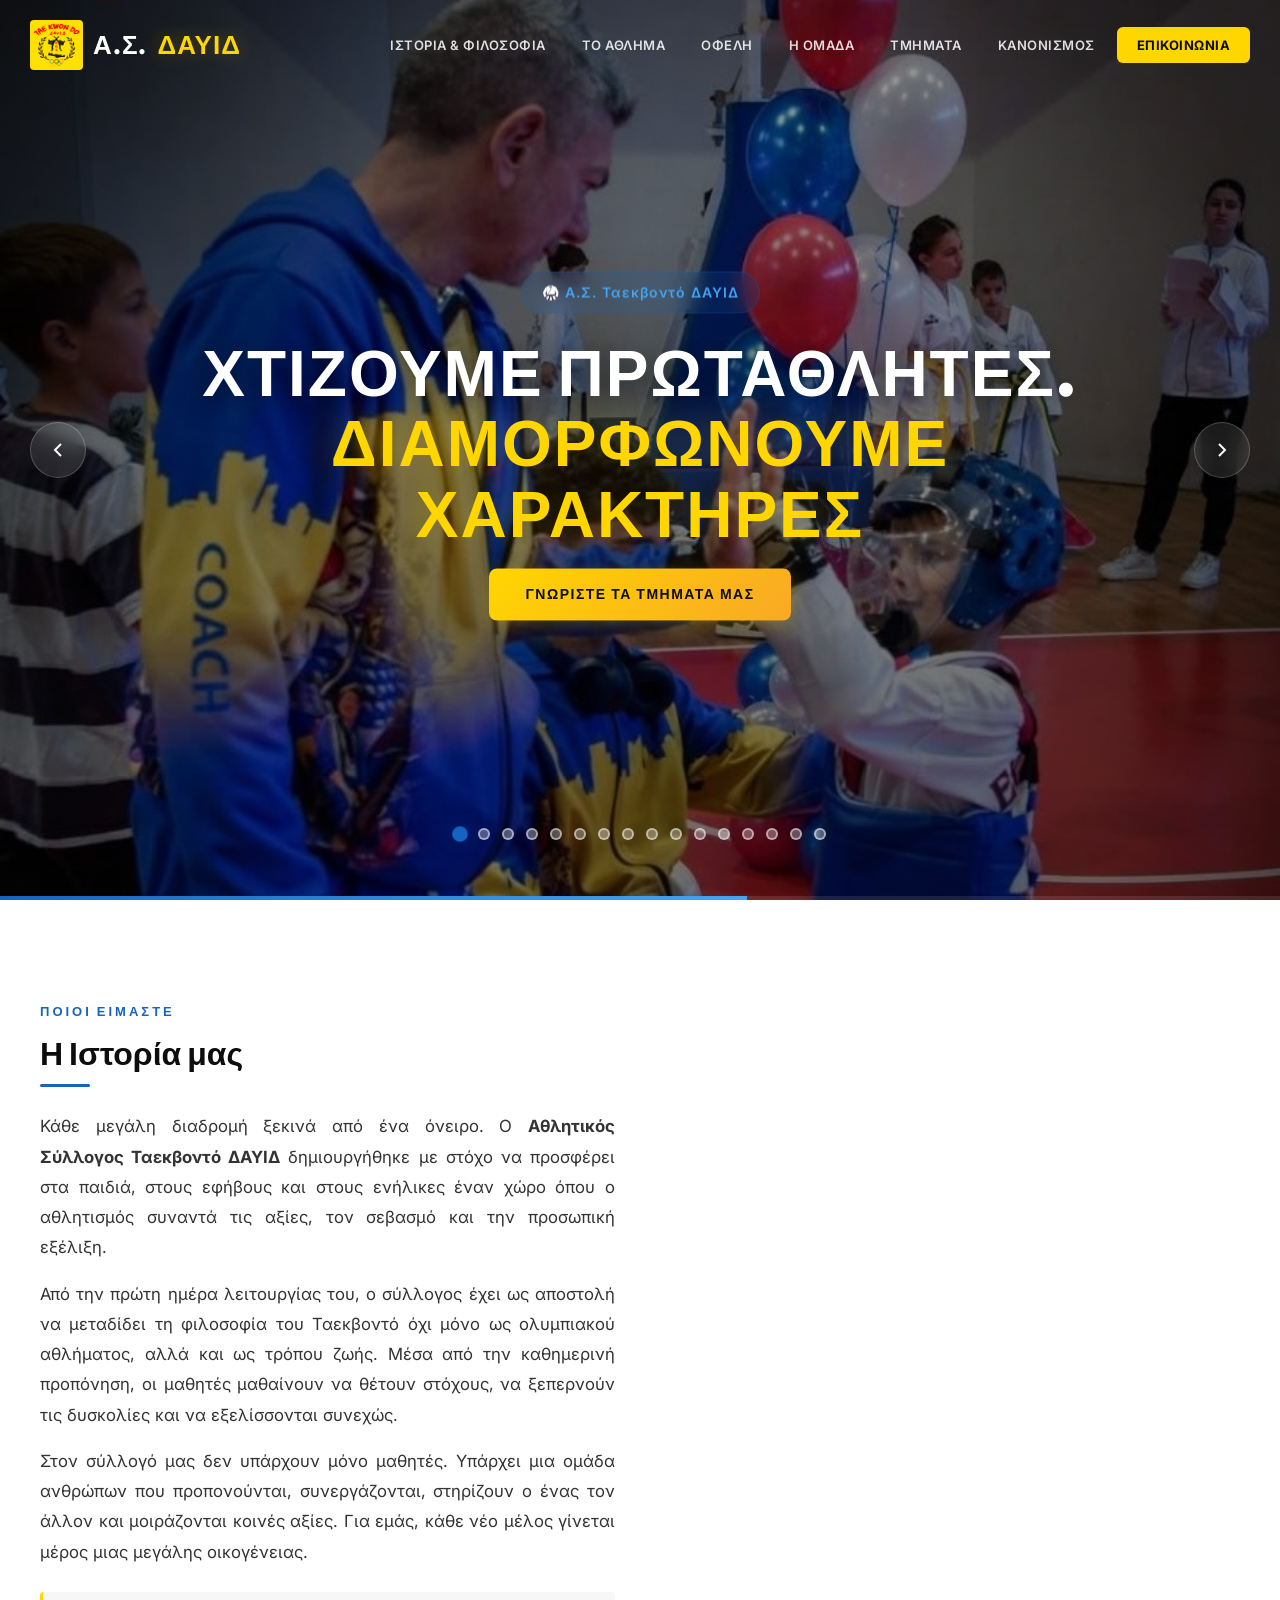
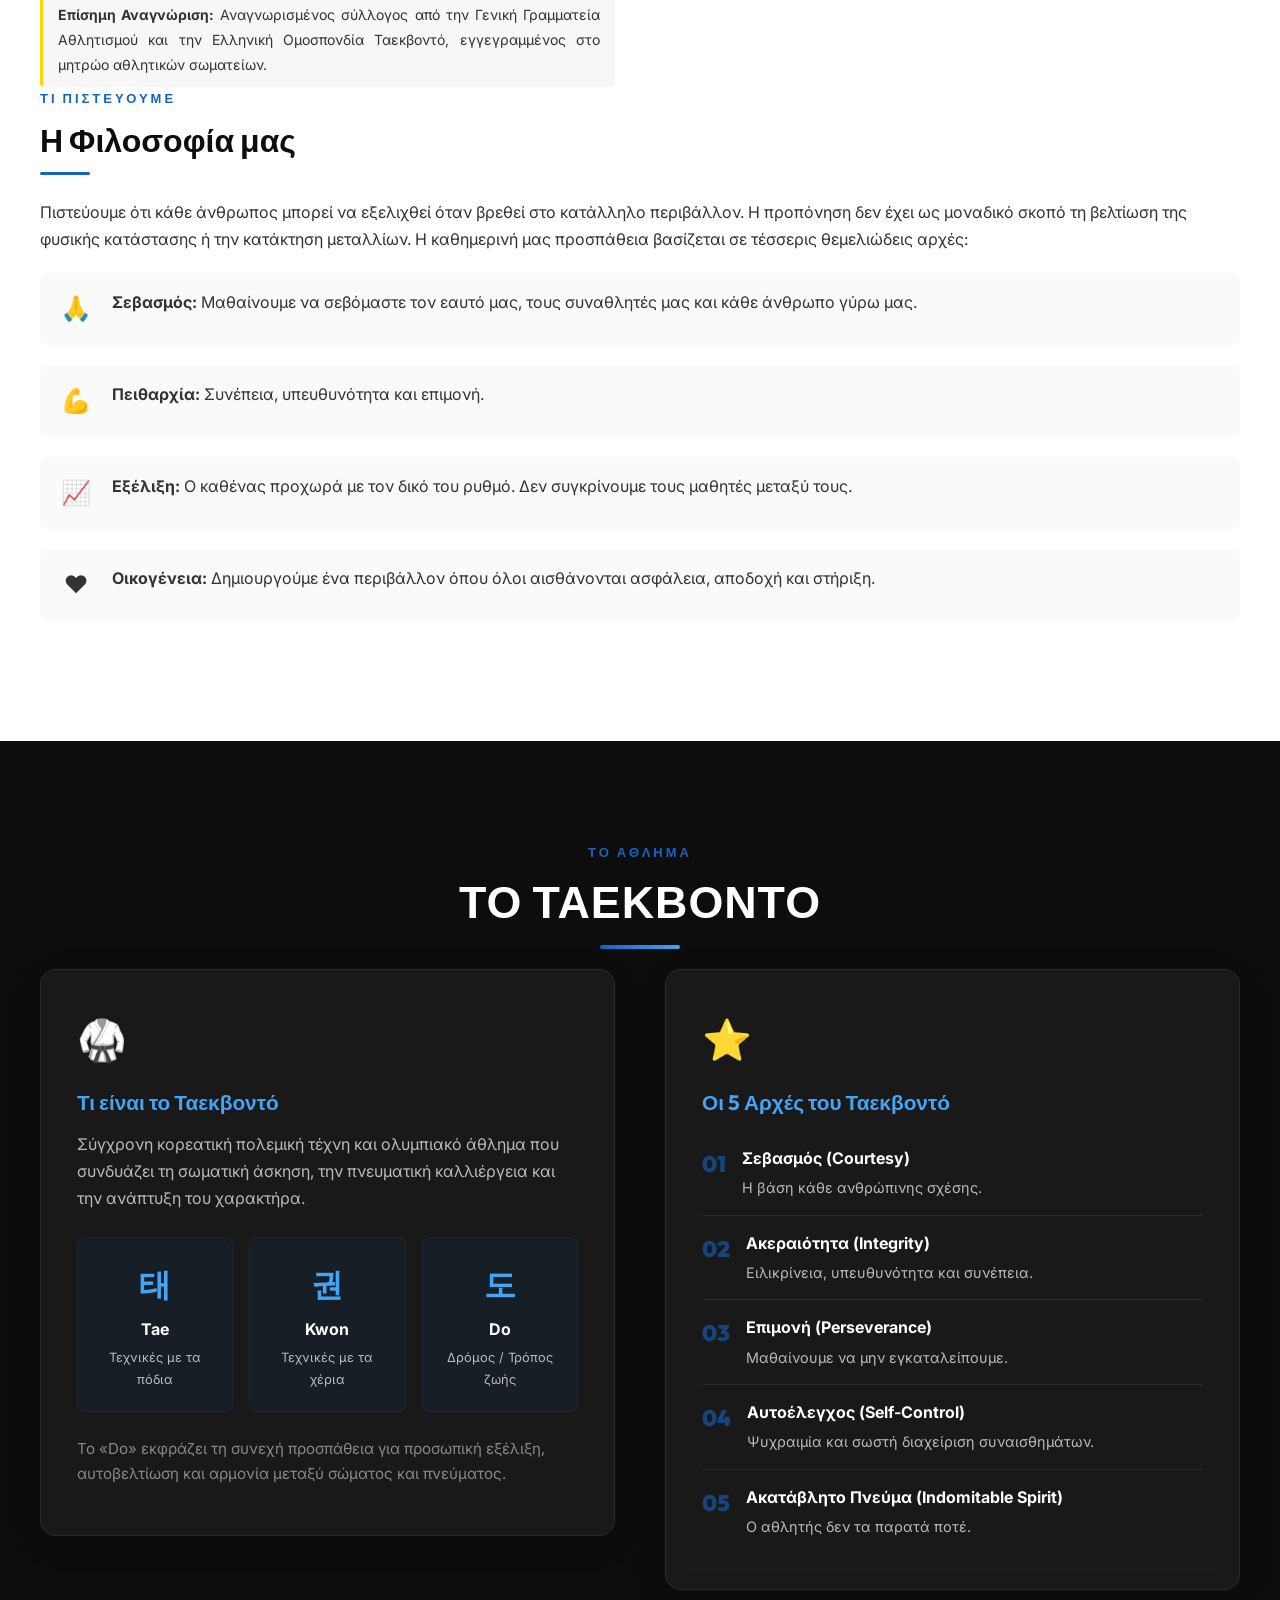
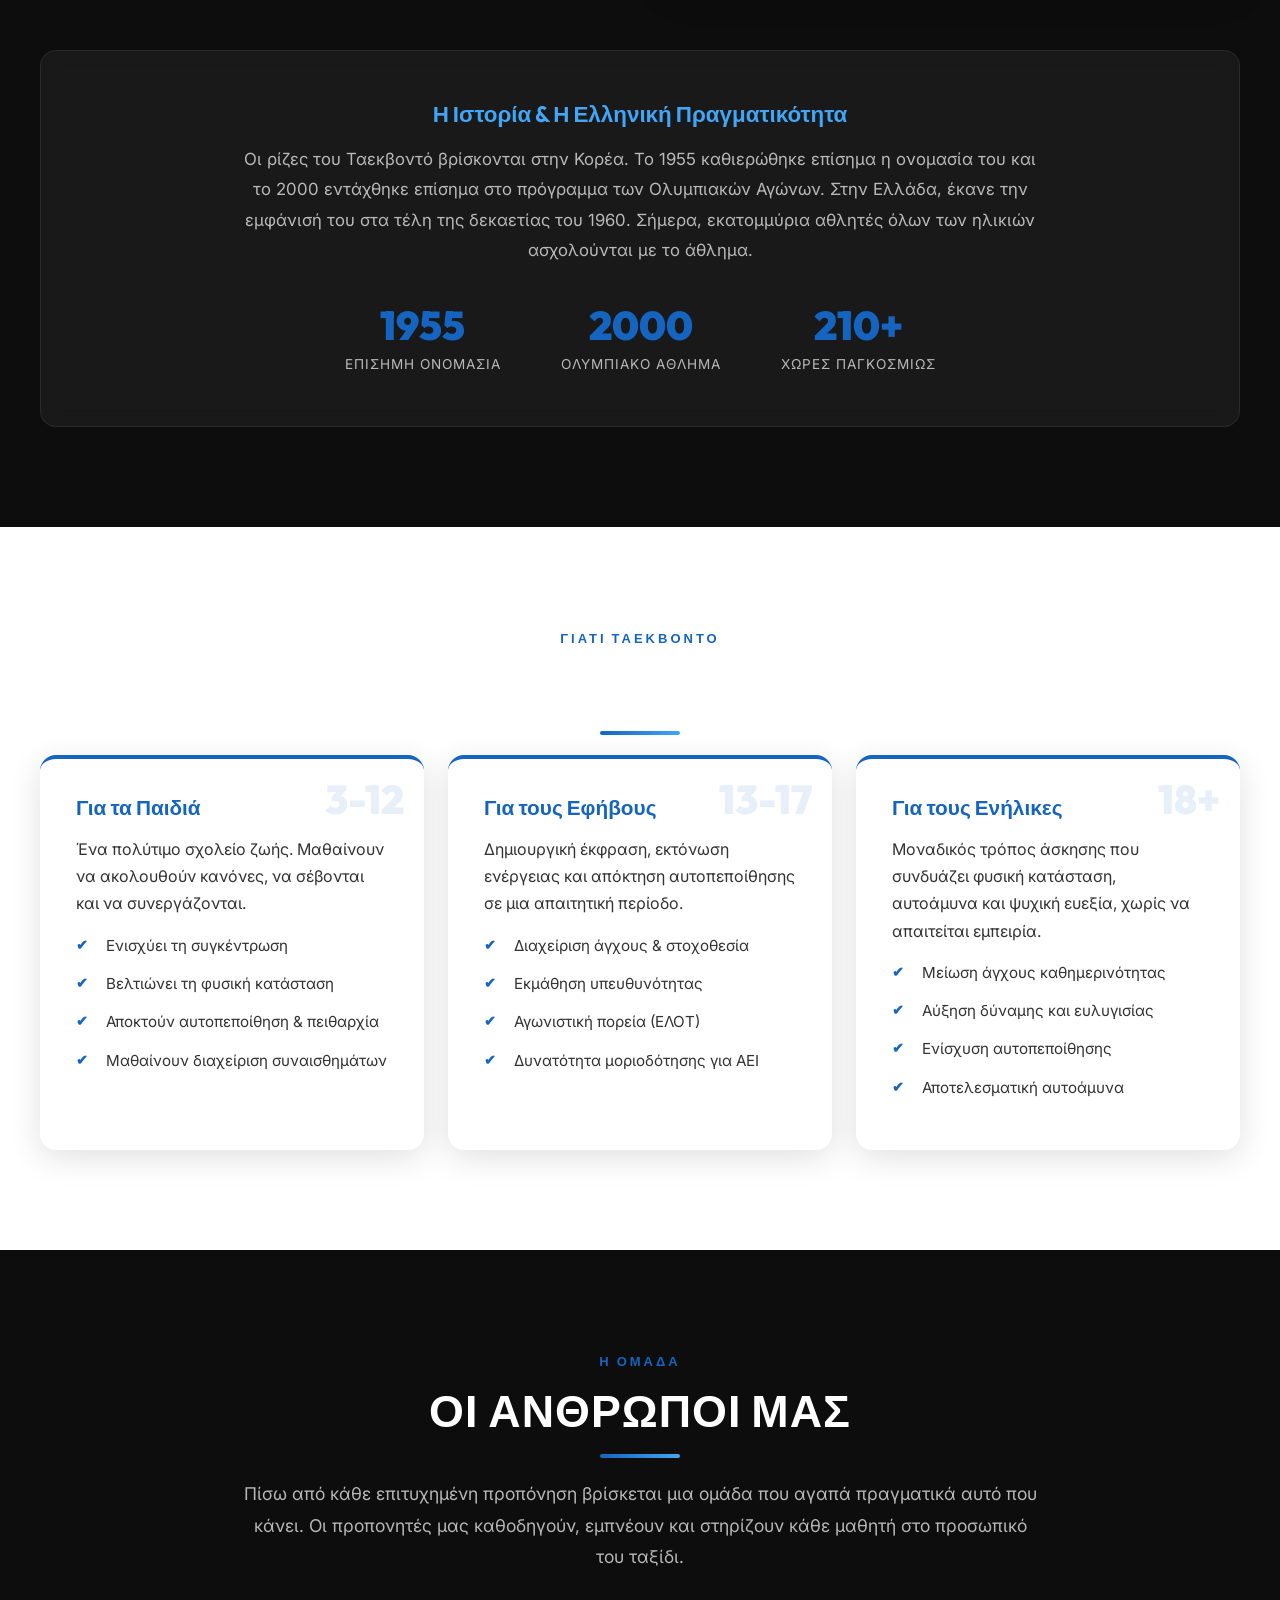
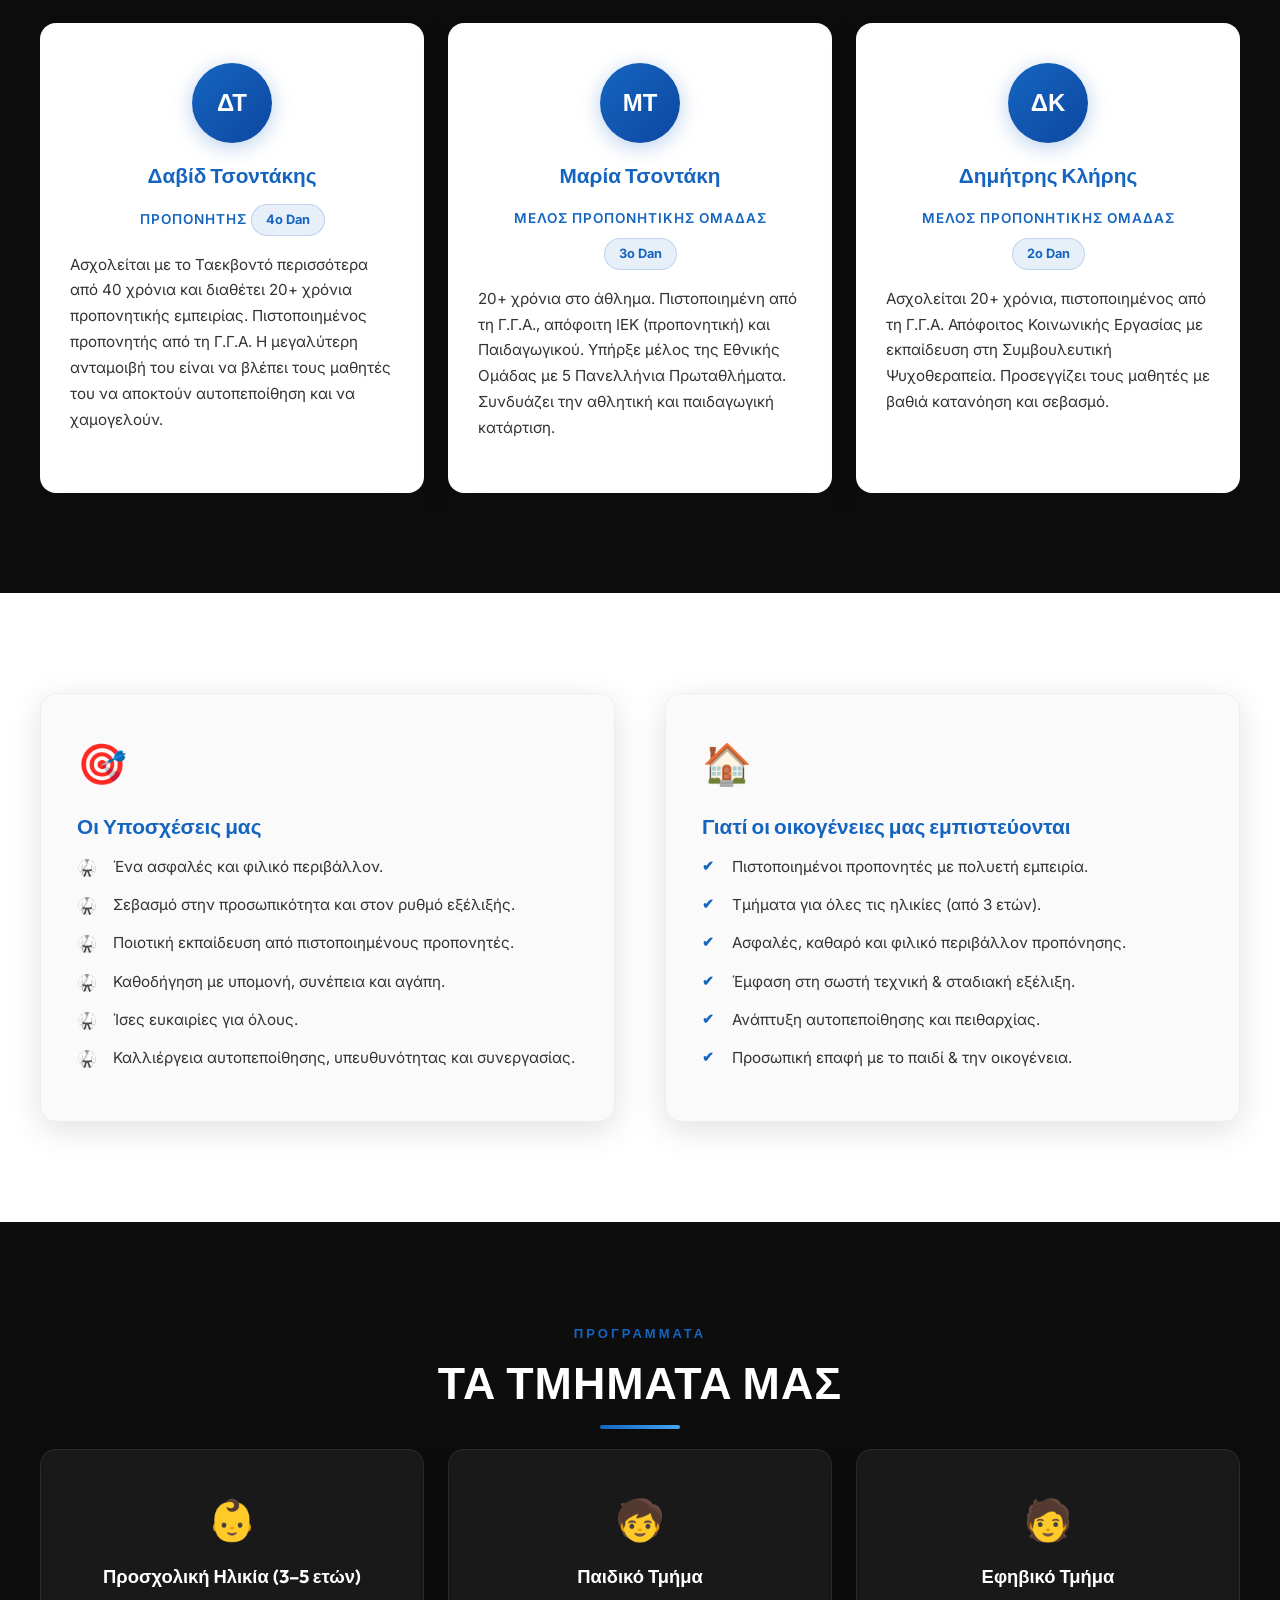
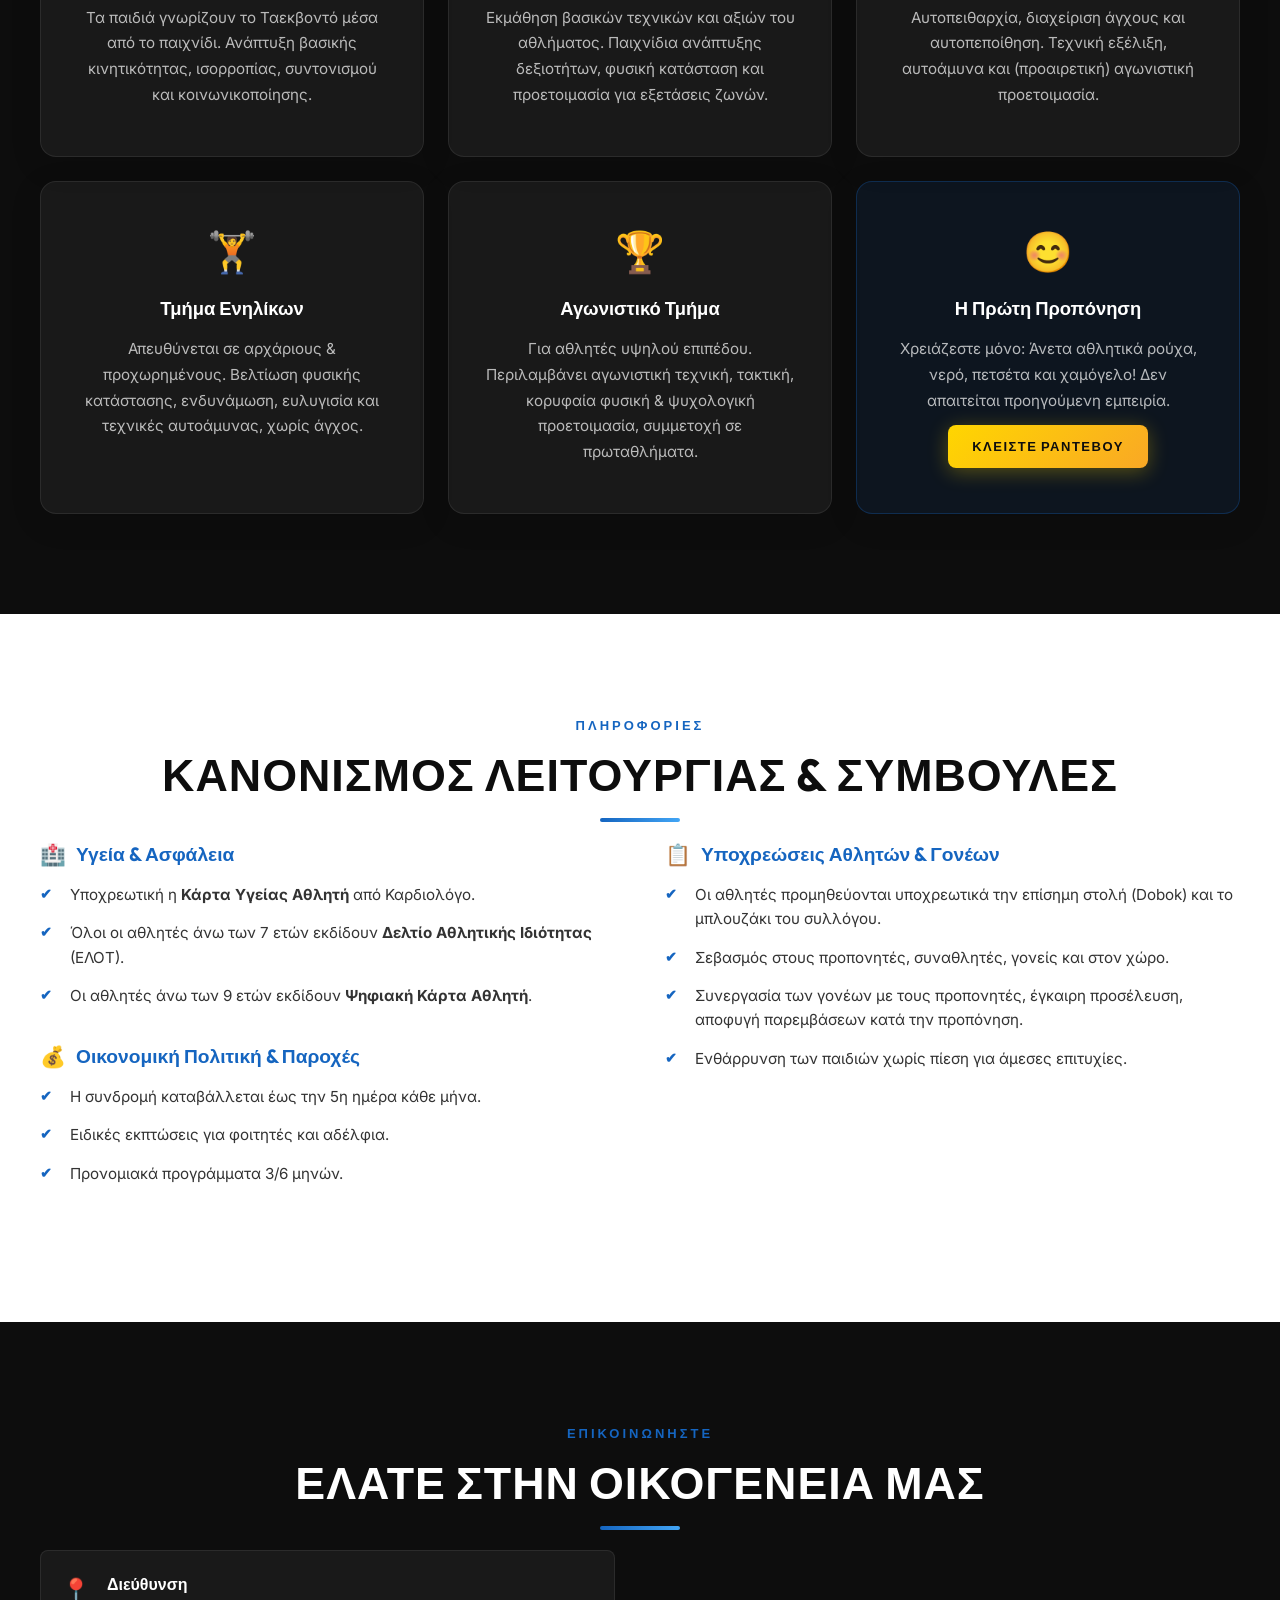
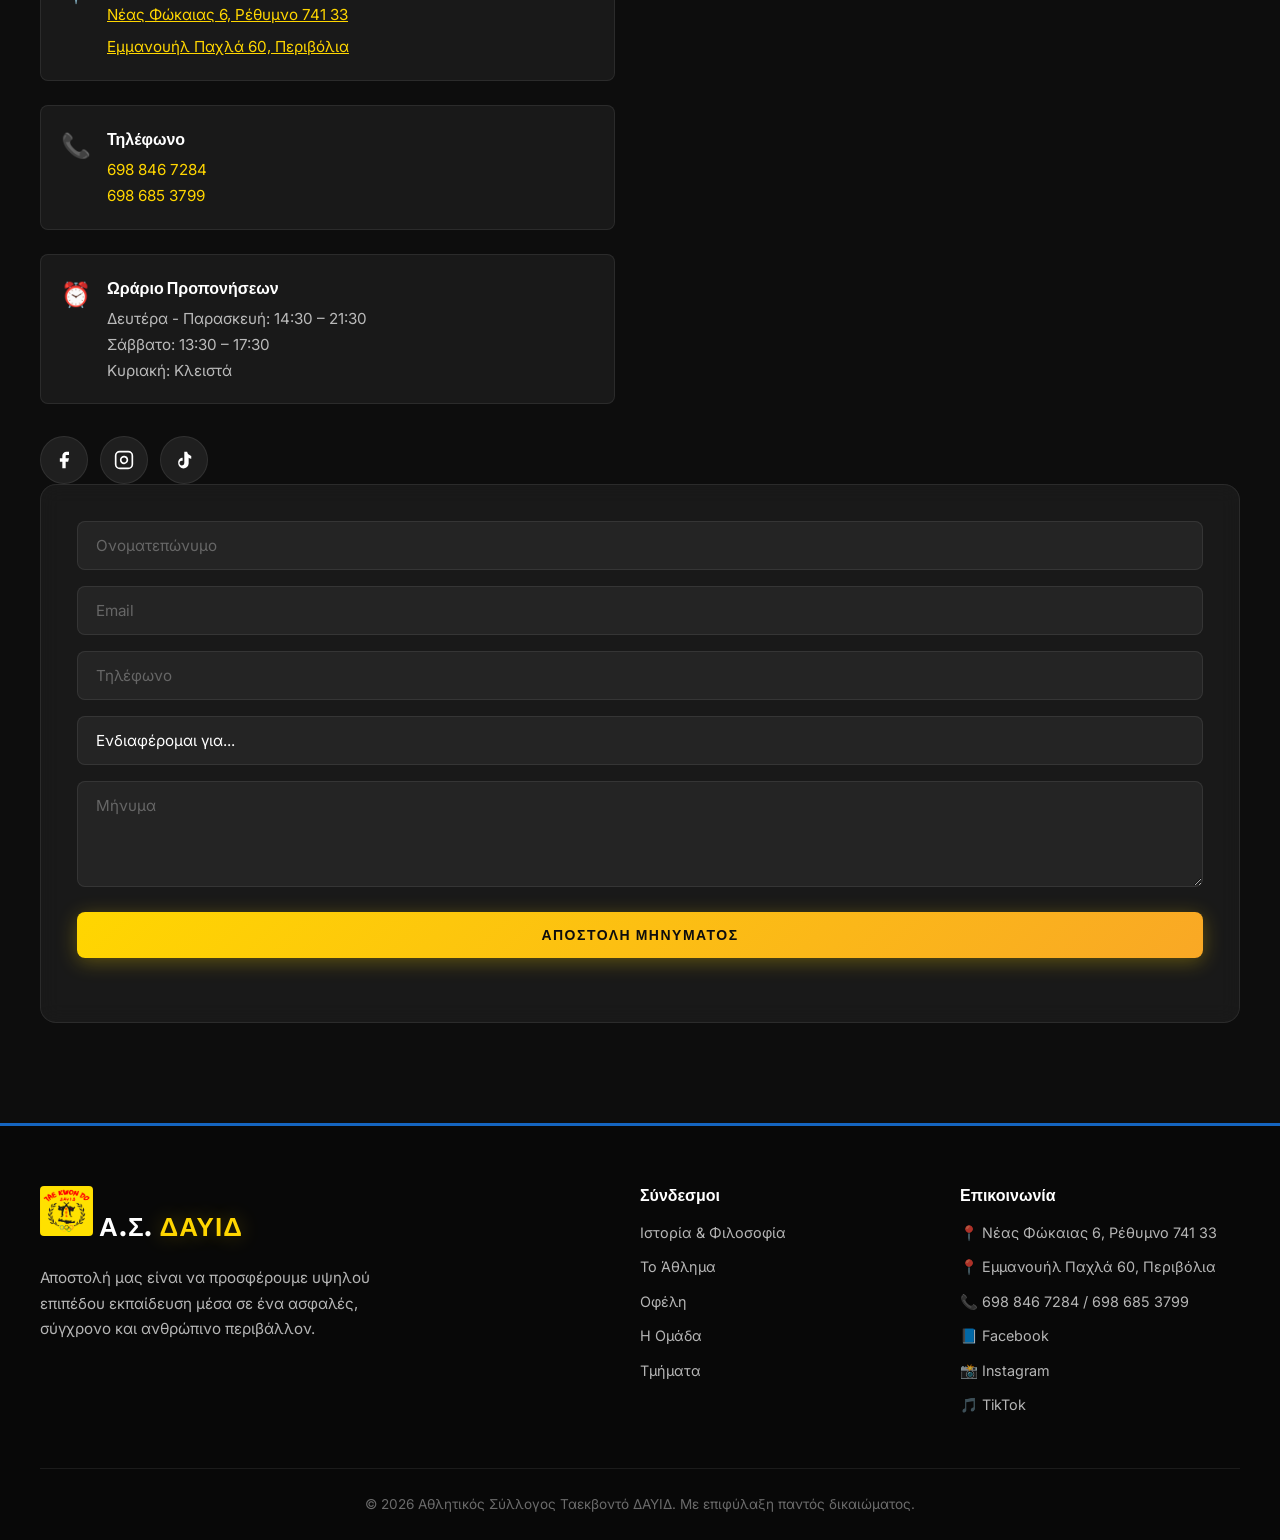
<file: index.html>
<!DOCTYPE html>
<html lang="el">
<head>
    <meta charset="UTF-8">
    <meta name="viewport" content="width=device-width, initial-scale=1.0">
    <title>Αθλητικός Σύλλογος Ταεκβοντό ΔΑΥΙΔ</title>
    <meta name="description" content="Ο Α.Σ. Ταεκβοντό ΔΑΥΙΔ στο Ρέθυμνο προσφέρει υψηλού επιπέδου εκπαίδευση Taekwondo για παιδιά και ενήλικες. Σχολή πολεμικών τεχνών με έμφαση στην αυτοάμυνα, τον σεβασμό και την εξέλιξη.">
    <meta name="keywords" content="Ταεκβοντο Ρέθυμνο, taekwondo rethymno, taekwondo rethimno, πολεμικές τέχνες, σχολή πολεμικών τεχνών, ταεκβοντο Δαυιδ, αυτοάμυνα, καράτε, ζιουζιτσου, Ρέθυμνο, αθλητικός σύλλογος">
    
    <link rel="icon" href="images/tetragono.logo.sosto.png" type="image/png">
    <link rel="apple-touch-icon" href="images/tetragono.logo.sosto.png">
    <meta property="og:title" content="Α.Σ. Ταεκβοντό ΔΑΥΙΔ - Σχολή Πολεμικών Τεχνών στο Ρέθυμνο">
    <meta property="og:description" content="Γιατί για εμάς το Ταεκβοντό δεν είναι απλώς ένα άθλημα. Είναι ένας τρόπος ζωής. Μαθαίνουμε να μαχόμαστε, μαθαίνουμε να ζούμε.">
    <meta property="og:type" content="website">
    <meta property="og:url" content="https://www.david-tkd.gr">
    <meta property="og:image" content="https://www.david-tkd.gr/images/og-image.png">
    <link rel="preconnect" href="https://fonts.googleapis.com">
    <link rel="preconnect" href="https://fonts.gstatic.com" crossorigin>
    <link href="https://fonts.googleapis.com/css2?family=Inter:wght@300;400;500;600;700;800;900&family=Outfit:wght@400;500;600;700;800;900&display=swap" rel="stylesheet">
    <link rel="stylesheet" href="styles.css">
</head>
<body>

    
    <header id="main-header">
        <div class="navbar">
            <a href="#" class="logo"><img src="images/logo.png" alt="Α.Σ. ΔΑΥΙΔ Logo"> Α.Σ. <span>ΔΑΥΙΔ</span></a>
            <ul class="nav-links" id="navLinks">
                <li><a href="#about">Ιστορία & Φιλοσοφία</a></li>
                <li><a href="#taekwondo">Το Άθλημα</a></li>
                <li><a href="#benefits">Οφέλη</a></li>
                <li><a href="#team">Η Ομάδα</a></li>
                <li><a href="#classes">Τμήματα</a></li>
                <li><a href="#rules">Κανονισμός</a></li>
                <li><a href="#contact" class="nav-cta">Επικοινωνία</a></li>
            </ul>
            <button class="hamburger" id="hamburger" aria-label="Μενού">
                <span></span>
                <span></span>
                <span></span>
            </button>
        </div>
    </header>

    
    <section class="hero-slider" id="heroSlider">
        <div class="slider-track">
            <div class="slide active" style="background-image: url('images/photo1.jpg');">
                <div class="slide-overlay"></div>
                <div class="slide-content">
                    <span class="slide-badge">🥋 Α.Σ. Ταεκβοντό ΔΑΥΙΔ</span>
                    <h1>ΧΤΙΖΟΥΜΕ ΠΡΩΤΑΘΛΗΤΕΣ. <span class="text-accent">ΔΙΑΜΟΡΦΩΝΟΥΜΕ ΧΑΡΑΚΤΗΡΕΣ</span></h1>
                    <a href="#classes" class="btn btn-primary">Γνωρίστε τα Τμήματά μας</a>
                </div>
            </div>
            <div class="slide" style="background-image: url('images/photo2.jpg');">
                <div class="slide-overlay"></div>
                <div class="slide-content">
                    <span class="slide-badge">🥋 Α.Σ. Ταεκβοντό ΔΑΥΙΔ</span>
                    <h1>Η Δύναμη ξεκινά από <span class="text-accent">Μέσα</span></h1>
                    <a href="#about" class="btn btn-primary">Η Ιστορία μας</a>
                </div>
            </div>
            </div>
            <div class="slide" style="background-image: url('images/photo4.jpg');">
                <div class="slide-overlay"></div>
                <div class="slide-content">
                    <span class="slide-badge">🥋 Α.Σ. Ταεκβοντό ΔΑΥΙΔ</span>
                    <h1>Ξεκίνα <span class="text-accent">Σήμερα</span></h1>
                    <a href="#classes" class="btn btn-primary">Δοκιμαστική Προπόνηση</a>
                </div>
            </div>
            <div class="slide" style="background-image: url('images/gallery1.jpg');">
                <div class="slide-overlay"></div>
                <div class="slide-content">
                    <span class="slide-badge">🥋 Α.Σ. Ταεκβοντό ΔΑΥΙΔ</span>
                    <h1>Στιγμές που <span class="text-accent">Αξίζουν</span></h1>
                    <a href="#about" class="btn btn-primary">Η Φιλοσοφία μας</a>
                </div>
            </div>
            <div class="slide" style="background-image: url('images/gallery2.jpg');">
                <div class="slide-overlay"></div>
                <div class="slide-content">
                    <span class="slide-badge">🥋 Α.Σ. Ταεκβοντό ΔΑΥΙΔ</span>
                    <h1>Πάντα <span class="text-accent">Δίπλα σου</span></h1>
                    <a href="#team" class="btn btn-primary">Γνωρίστε την Ομάδα</a>
                </div>
            </div>
            <div class="slide" style="background-image: url('images/gallery3.jpg');">
                <div class="slide-overlay"></div>
                <div class="slide-content">
                    <span class="slide-badge">🥋 Α.Σ. Ταεκβοντό ΔΑΥΙΔ</span>
                    <h1>Πίστη στον <span class="text-accent">Εαυτό σου</span></h1>
                    <a href="#classes" class="btn btn-primary">Τα Τμήματά μας</a>
                </div>
            </div>
            <div class="slide" style="background-image: url('images/gallery4.jpg');">
                <div class="slide-overlay"></div>
                <div class="slide-content">
                    <span class="slide-badge">🥋 Α.Σ. Ταεκβοντό ΔΑΥΙΔ</span>
                    <h1>Συνεχής <span class="text-accent">Εξέλιξη</span></h1>
                    <a href="#benefits" class="btn btn-primary">Τα Οφέλη</a>
                </div>
            </div>
            <div class="slide" style="background-image: url('images/gallery5.jpg');">
                <div class="slide-overlay"></div>
                <div class="slide-content">
                    <span class="slide-badge">🥋 Α.Σ. Ταεκβοντό ΔΑΥΙΔ</span>
                    <h1>Μικροί <span class="text-accent">Πρωταθλητές</span></h1>
                    <a href="#contact" class="btn btn-primary">Ελάτε στην Οικογένειά μας</a>
                </div>
            </div>
            <div class="slide" style="background-image: url('images/gallery6.jpg');">
                <div class="slide-overlay"></div>
                <div class="slide-content">
                    <span class="slide-badge">🥋 Α.Σ. Ταεκβοντό ΔΑΥΙΔ</span>
                    <h1>Υπομονή & <span class="text-accent">Επιμονή</span></h1>
                    <a href="#about" class="btn btn-primary">Η Φιλοσοφία μας</a>
                </div>
            </div>
            <div class="slide" style="background-image: url('images/gallery7.jpg');">
                <div class="slide-overlay"></div>
                <div class="slide-content">
                    <span class="slide-badge">🥋 Α.Σ. Ταεκβοντό ΔΑΥΙΔ</span>
                    <h1>Όλοι Μαζί μια <span class="text-accent">Ομάδα</span></h1>
                    <a href="#team" class="btn btn-primary">Γνωρίστε μας</a>
                </div>
            </div>
            <div class="slide" style="background-image: url('images/gallery8.jpg');">
                <div class="slide-overlay"></div>
                <div class="slide-content">
                    <span class="slide-badge">🥋 Α.Σ. Ταεκβοντό ΔΑΥΙΔ</span>
                    <h1>ΧΤΙΖΟΥΜΕ ΠΡΩΤΑΘΛΗΤΕΣ. <span class="text-accent">ΔΙΑΜΟΡΦΩΝΟΥΜΕ ΧΑΡΑΚΤΗΡΕΣ</span></h1>
                    <a href="#classes" class="btn btn-primary">Δοκιμαστική Προπόνηση</a>
                </div>
            </div>
            <div class="slide" style="background-image: url('images/gallery9.jpg');">
                <div class="slide-overlay"></div>
                <div class="slide-content">
                    <span class="slide-badge">🥋 Α.Σ. Ταεκβοντό ΔΑΥΙΔ</span>
                    <h1>Χαρά & <span class="text-accent">Παιχνίδι</span></h1>
                    <a href="#contact" class="btn btn-primary">Ελάτε στην Παρέα μας</a>
                </div>
            </div>
            <div class="slide" style="background-image: url('images/gallery10.jpg');">
                <div class="slide-overlay"></div>
                <div class="slide-content">
                    <span class="slide-badge">🥋 Α.Σ. Ταεκβοντό ΔΑΥΙΔ</span>
                    <h1>Πραγματική <span class="text-accent">Καταξίωση</span></h1>
                    <a href="#benefits" class="btn btn-primary">Τα Οφέλη</a>
                </div>
            </div>
            <div class="slide" style="background-image: url('images/gallery11.jpg');">
                <div class="slide-overlay"></div>
                <div class="slide-content">
                    <span class="slide-badge">🥋 Α.Σ. Ταεκβοντό ΔΑΥΙΔ</span>
                    <h1>Επιβράβευση της <span class="text-accent">Προσπάθειας</span></h1>
                    <a href="#classes" class="btn btn-primary">Ξεκινήστε Μαζί Μας</a>
                </div>
            </div>
            <div class="slide" style="background-image: url('images/gallery12.png');">
                <div class="slide-overlay"></div>
                <div class="slide-content">
                    <span class="slide-badge">🥋 Α.Σ. Ταεκβοντό ΔΑΥΙΔ</span>
                    <h1>Ασφάλεια Πάνω <span class="text-accent">Απ' Όλα</span></h1>
                    <a href="#about" class="btn btn-primary">Μάθετε Περισσότερα</a>
                </div>
            </div>
        </div>
        
        
        <button class="slider-btn slider-prev" id="sliderPrev" aria-label="Προηγούμενη">
            <svg width="24" height="24" viewBox="0 0 24 24" fill="none" stroke="currentColor" stroke-width="2"><polyline points="15 18 9 12 15 6"></polyline></svg>
        </button>
        <button class="slider-btn slider-next" id="sliderNext" aria-label="Επόμενη">
            <svg width="24" height="24" viewBox="0 0 24 24" fill="none" stroke="currentColor" stroke-width="2"><polyline points="9 18 15 12 9 6"></polyline></svg>
        </button>
        
        
        <div class="slider-dots" id="sliderDots">
            <button class="dot active" data-slide="0" aria-label="Slide 1"></button>
            <button class="dot" data-slide="1" aria-label="Slide 2"></button>
            <button class="dot" data-slide="2" aria-label="Slide 3"></button>
            <button class="dot" data-slide="3" aria-label="Slide 4"></button>
            <button class="dot" data-slide="4" aria-label="Slide 5"></button>
            <button class="dot" data-slide="5" aria-label="Slide 6"></button>
            <button class="dot" data-slide="6" aria-label="Slide 7"></button>
            <button class="dot" data-slide="7" aria-label="Slide 8"></button>
            <button class="dot" data-slide="8" aria-label="Slide 9"></button>
            <button class="dot" data-slide="9" aria-label="Slide 10"></button>
            <button class="dot" data-slide="10" aria-label="Slide 11"></button>
            <button class="dot" data-slide="11" aria-label="Slide 12"></button>
            <button class="dot" data-slide="12" aria-label="Slide 13"></button>
            <button class="dot" data-slide="13" aria-label="Slide 14"></button>
            <button class="dot" data-slide="14" aria-label="Slide 15"></button>
            <button class="dot" data-slide="15" aria-label="Slide 16"></button>
        </div>

        <!-- Progress Bar -->
        <div class="slider-progress">
            <div class="slider-progress-bar" id="sliderProgress"></div>
        </div>

        <!-- Scroll indicator -->
        <div class="scroll-indicator">
            <div class="scroll-mouse">
                <div class="scroll-wheel"></div>
            </div>
        </div>
    </section>

    
    <section id="about" class="section">
        <div class="container">
            <div class="grid-2 text-block">
                <div class="reveal-left">
                    <div class="section-label">Ποιοι Είμαστε</div>
                    <h2 class="section-heading">Η Ιστορία μας</h2>
                    <p>Κάθε μεγάλη διαδρομή ξεκινά από ένα όνειρο. Ο <strong>Αθλητικός Σύλλογος Ταεκβοντό ΔΑΥΙΔ</strong> δημιουργήθηκε με στόχο να προσφέρει στα παιδιά, στους εφήβους και στους ενήλικες έναν χώρο όπου ο αθλητισμός συναντά τις αξίες, τον σεβασμό και την προσωπική εξέλιξη.</p>
                    <p>Από την πρώτη ημέρα λειτουργίας του, ο σύλλογος έχει ως αποστολή να μεταδίδει τη φιλοσοφία του Ταεκβοντό όχι μόνο ως ολυμπιακού αθλήματος, αλλά και ως τρόπου ζωής. Μέσα από την καθημερινή προπόνηση, οι μαθητές μαθαίνουν να θέτουν στόχους, να ξεπερνούν τις δυσκολίες και να εξελίσσονται συνεχώς.</p>
                    <p>Στον σύλλογό μας δεν υπάρχουν μόνο μαθητές. Υπάρχει μια ομάδα ανθρώπων που προπονούνται, συνεργάζονται, στηρίζουν ο ένας τον άλλον και μοιράζονται κοινές αξίες. Για εμάς, κάθε νέο μέλος γίνεται μέρος μιας μεγάλης οικογένειας.</p>
                    <div style="border-left: 3px solid var(--accent); padding-left: 15px; margin-top: 25px; background: rgba(0,0,0,0.03); padding: 10px 15px; border-radius: 4px;">
        <p style="font-size: 14px; margin: 0;"><strong>Επίσημη Αναγνώριση:</strong> Αναγνωρισμένος σύλλογος από την Γενική Γραμματεία Αθλητισμού και την Ελληνική Ομοσπονδία Ταεκβοντό, εγγεγραμμένος στο μητρώο αθλητικών σωματείων.</p>
    </div>
</div>
                </div>
                    <div class="reveal-right">
                    <div class="section-label">Τι Πιστεύουμε</div>
                    <h2 class="section-heading">Η Φιλοσοφία μας</h2>
                    <p>Πιστεύουμε ότι κάθε άνθρωπος μπορεί να εξελιχθεί όταν βρεθεί στο κατάλληλο περιβάλλον. Η προπόνηση δεν έχει ως μοναδικό σκοπό τη βελτίωση της φυσικής κατάστασης ή την κατάκτηση μεταλλίων. Η καθημερινή μας προσπάθεια βασίζεται σε τέσσερις θεμελιώδεις αρχές:</p>
                    <ul class="value-list">
                        <li>
                            <div class="value-icon">🙏</div>
                            <div><strong>Σεβασμός:</strong> Μαθαίνουμε να σεβόμαστε τον εαυτό μας, τους συναθλητές μας και κάθε άνθρωπο γύρω μας.</div>
                        </li>
                        <li>
                            <div class="value-icon">💪</div>
                            <div><strong>Πειθαρχία:</strong> Συνέπεια, υπευθυνότητα και επιμονή.</div>
                        </li>
                        <li>
                            <div class="value-icon">📈</div>
                            <div><strong>Εξέλιξη:</strong> Ο καθένας προχωρά με τον δικό του ρυθμό. Δεν συγκρίνουμε τους μαθητές μεταξύ τους.</div>
                        </li>
                        <li>
                            <div class="value-icon">❤️</div>
                            <div><strong>Οικογένεια:</strong> Δημιουργούμε ένα περιβάλλον όπου όλοι αισθάνονται ασφάλεια, αποδοχή και στήριξη.</div>
                        </li>
                    </ul>
                </div>
            </div>
        </div>
    </section>

   
    <section id="taekwondo" class="section section-dark">
        <div class="container">
            <div class="section-label text-center">Το Άθλημα</div>
            <h2 class="section-title">Το Ταεκβοντό</h2>
            
            <div class="grid-2" style="margin-bottom: 60px;">
                <div class="card glass-card reveal-up">
                    <div class="card-icon">🥋</div>
                    <h3>Τι είναι το Ταεκβοντό</h3>
                    <p>Σύγχρονη κορεατική πολεμική τέχνη και ολυμπιακό άθλημα που συνδυάζει τη σωματική άσκηση, την πνευματική καλλιέργεια και την ανάπτυξη του χαρακτήρα.</p>
                    <div class="term-grid">
                        <div class="term-item">
                            <span class="term-kr">태</span>
                            <span class="term-name">Tae</span>
                            <span class="term-desc">Τεχνικές με τα πόδια</span>
                        </div>
                        <div class="term-item">
                            <span class="term-kr">권</span>
                            <span class="term-name">Kwon</span>
                            <span class="term-desc">Τεχνικές με τα χέρια</span>
                        </div>
                        <div class="term-item">
                            <span class="term-kr">도</span>
                            <span class="term-name">Do</span>
                            <span class="term-desc">Δρόμος / Τρόπος ζωής</span>
                        </div>
                    </div>
                    <p class="text-muted">Το «Do» εκφράζει τη συνεχή προσπάθεια για προσωπική εξέλιξη, αυτοβελτίωση και αρμονία μεταξύ σώματος και πνεύματος.</p>
                </div>
                <div class="card glass-card reveal-up" style="animation-delay: 0.2s;">
                    <div class="card-icon">⭐</div>
                    <h3>Οι 5 Αρχές του Ταεκβοντό</h3>
                    <ul class="principles-list">
                        <li>
                            <span class="principle-num">01</span>
                            <div>
                                <strong>Σεβασμός (Courtesy)</strong>
                                <p>Η βάση κάθε ανθρώπινης σχέσης.</p>
                            </div>
                        </li>
                        <li>
                            <span class="principle-num">02</span>
                            <div>
                                <strong>Ακεραιότητα (Integrity)</strong>
                                <p>Ειλικρίνεια, υπευθυνότητα και συνέπεια.</p>
                            </div>
                        </li>
                        <li>
                            <span class="principle-num">03</span>
                            <div>
                                <strong>Επιμονή (Perseverance)</strong>
                                <p>Μαθαίνουμε να μην εγκαταλείπουμε.</p>
                            </div>
                        </li>
                        <li>
                            <span class="principle-num">04</span>
                            <div>
                                <strong>Αυτοέλεγχος (Self-Control)</strong>
                                <p>Ψυχραιμία και σωστή διαχείριση συναισθημάτων.</p>
                            </div>
                        </li>
                        <li>
                            <span class="principle-num">05</span>
                            <div>
                                <strong>Ακατάβλητο Πνεύμα (Indomitable Spirit)</strong>
                                <p>Ο αθλητής δεν τα παρατά ποτέ.</p>
                            </div>
                        </li>
                    </ul>
                </div>
            </div>
            
            <div class="history-banner reveal-up">
                <div class="history-content">
                    <h3>Η Ιστορία & Η Ελληνική Πραγματικότητα</h3>
                    <p>Οι ρίζες του Ταεκβοντό βρίσκονται στην Κορέα. Το 1955 καθιερώθηκε επίσημα η ονομασία του και το 2000 εντάχθηκε επίσημα στο πρόγραμμα των Ολυμπιακών Αγώνων. Στην Ελλάδα, έκανε την εμφάνισή του στα τέλη της δεκαετίας του 1960. Σήμερα, εκατομμύρια αθλητές όλων των ηλικιών ασχολούνται με το άθλημα.</p>
                </div>
                <div class="history-stats">
                    <div class="stat-item">
                        <span class="stat-number" data-count="1955">1955</span>
                        <span class="stat-label">Επίσημη Ονομασία</span>
                    </div>
                    <div class="stat-item">
                        <span class="stat-number" data-count="2000">2000</span>
                        <span class="stat-label">Ολυμπιακό Άθλημα</span>
                    </div>
                    <div class="stat-item">
                        <span class="stat-number">210+</span>
                        <span class="stat-label">Χώρες Παγκοσμίως</span>
                    </div>
                </div>
            </div>
        </div>
    </section>

    <section id="benefits" class="section">
        <div class="container">
            <div class="section-label text-center">Γιατί Ταεκβοντό</div>
            <h2 class="section-title">Τα Οφέλη του Ταεκβοντό</h2>
            <div class="grid-3">
                <div class="card benefit-card reveal-up">
                    <div class="benefit-age">3-12</div>
                    <h3>Για τα Παιδιά</h3>
                    <p>Ένα πολύτιμο σχολείο ζωής. Μαθαίνουν να ακολουθούν κανόνες, να σέβονται και να συνεργάζονται.</p>
                    <ul class="check-list">
                        <li>Ενισχύει τη συγκέντρωση</li>
                        <li>Βελτιώνει τη φυσική κατάσταση</li>
                        <li>Αποκτούν αυτοπεποίθηση & πειθαρχία</li>
                        <li>Μαθαίνουν διαχείριση συναισθημάτων</li>
                    </ul>
                </div>
                <div class="card benefit-card reveal-up" style="animation-delay: 0.15s;">
                    <div class="benefit-age">13-17</div>
                    <h3>Για τους Εφήβους</h3>
                    <p>Δημιουργική έκφραση, εκτόνωση ενέργειας και απόκτηση αυτοπεποίθησης σε μια απαιτητική περίοδο.</p>
                    <ul class="check-list">
                        <li>Διαχείριση άγχους & στοχοθεσία</li>
                        <li>Εκμάθηση υπευθυνότητας</li>
                        <li>Αγωνιστική πορεία (ΕΛΟΤ)</li>
                        <li>Δυνατότητα μοριοδότησης για ΑΕΙ</li>
                    </ul>
                </div>
                <div class="card benefit-card reveal-up" style="animation-delay: 0.3s;">
                    <div class="benefit-age">18+</div>
                    <h3>Για τους Ενήλικες</h3>
                    <p>Μοναδικός τρόπος άσκησης που συνδυάζει φυσική κατάσταση, αυτοάμυνα και ψυχική ευεξία, χωρίς να απαιτείται εμπειρία.</p>
                    <ul class="check-list">
                        <li>Μείωση άγχους καθημερινότητας</li>
                        <li>Αύξηση δύναμης και ευλυγισίας</li>
                        <li>Ενίσχυση αυτοπεποίθησης</li>
                        <li>Αποτελεσματική αυτοάμυνα</li>
                    </ul>
                </div>
            </div>
        </div>
    </section>

    <section id="team" class="section section-dark">
        <div class="container">
            <div class="section-label text-center">Η Ομάδα</div>
            <h2 class="section-title">Οι Άνθρωποί Μας</h2>
            <p class="section-subtitle">Πίσω από κάθε επιτυχημένη προπόνηση βρίσκεται μια ομάδα που αγαπά πραγματικά αυτό που κάνει. Οι προπονητές μας καθοδηγούν, εμπνέουν και στηρίζουν κάθε μαθητή στο προσωπικό του ταξίδι.</p>
            
            <div class="grid-3">
                <div class="card coach-card reveal-up">
                    <div class="coach-avatar">ΔΤ</div>
                    <h3>Δαβίδ Τσοντάκης</h3>
                    <span class="coach-title">Προπονητής</span>
                    <div class="coach-badge">4ο Dan</div>
                    <p>Ασχολείται με το Ταεκβοντό περισσότερα από 40 χρόνια και διαθέτει 20+ χρόνια προπονητικής εμπειρίας. Πιστοποιημένος προπονητής από τη Γ.Γ.Α. Η μεγαλύτερη ανταμοιβή του είναι να βλέπει τους μαθητές του να αποκτούν αυτοπεποίθηση και να χαμογελούν.</p>
                </div>
                <div class="card coach-card reveal-up" style="animation-delay: 0.15s;">
                    <div class="coach-avatar">ΜΤ</div>
                    <h3>Μαρία Τσοντάκη</h3>
                    <span class="coach-title">Μέλος Προπονητικής Ομάδας</span>
                    <div class="coach-badge">3ο Dan</div>
                    <p>20+ χρόνια στο άθλημα. Πιστοποιημένη από τη Γ.Γ.Α., απόφοιτη ΙΕΚ (προπονητική) και Παιδαγωγικού. Υπήρξε μέλος της Εθνικής Ομάδας με 5 Πανελλήνια Πρωταθλήματα. Συνδυάζει την αθλητική και παιδαγωγική κατάρτιση.</p>
                </div>
                <div class="card coach-card reveal-up" style="animation-delay: 0.3s;">
                    <div class="coach-avatar">ΔΚ</div>
                    <h3>Δημήτρης Κλήρης</h3>
                    <span class="coach-title">Μέλος Προπονητικής Ομάδας</span>
                    <div class="coach-badge">2ο Dan</div>
                    <p>Ασχολείται 20+ χρόνια, πιστοποιημένος από τη Γ.Γ.Α. Απόφοιτος Κοινωνικής Εργασίας με εκπαίδευση στη Συμβουλευτική Ψυχοθεραπεία. Προσεγγίζει τους μαθητές με βαθιά κατανόηση και σεβασμό.</p>
                </div>
            </div>
        </div>
    </section>

    <section class="section">
        <div class="container">
            <div class="grid-2">
                <div class="card promise-card reveal-left">
                    <div class="card-icon">🎯</div>
                    <h3>Οι Υποσχέσεις μας</h3>
                    <ul class="dobok-list">
                        <li>Ένα ασφαλές και φιλικό περιβάλλον.</li>
                        <li>Σεβασμό στην προσωπικότητα και στον ρυθμό εξέλιξής.</li>
                        <li>Ποιοτική εκπαίδευση από πιστοποιημένους προπονητές.</li>
                        <li>Καθοδήγηση με υπομονή, συνέπεια και αγάπη.</li>
                        <li>Ίσες ευκαιρίες για όλους.</li>
                        <li>Καλλιέργεια αυτοπεποίθησης, υπευθυνότητας και συνεργασίας.</li>
                    </ul>
                </div>
                <div class="card promise-card reveal-right">
                    <div class="card-icon">🏠</div>
                    <h3>Γιατί οι οικογένειες μας εμπιστεύονται</h3>
                    <ul class="check-list">
                        <li>Πιστοποιημένοι προπονητές με πολυετή εμπειρία.</li>
                        <li>Τμήματα για όλες τις ηλικίες (από 3 ετών).</li>
                        <li>Ασφαλές, καθαρό και φιλικό περιβάλλον προπόνησης.</li>
                        <li>Έμφαση στη σωστή τεχνική & σταδιακή εξέλιξη.</li>
                        <li>Ανάπτυξη αυτοπεποίθησης και πειθαρχίας.</li>
                        <li>Προσωπική επαφή με το παιδί & την οικογένεια.</li>
                    </ul>
                </div>
            </div>
        </div>
    </section>

    <section id="classes" class="section section-dark">
        <div class="container">
            <div class="section-label text-center">Προγράμματα</div>
            <h2 class="section-title">Τα Τμήματά μας</h2>
            <div class="grid-3">
                <div class="card class-card reveal-up">
                    <div class="class-emoji">👶</div>
                    <h3>Προσχολική Ηλικία (3–5 ετών)</h3>
                    <p>Τα παιδιά γνωρίζουν το Ταεκβοντό μέσα από το παιχνίδι. Ανάπτυξη βασικής κινητικότητας, ισορροπίας, συντονισμού και κοινωνικοποίησης.</p>
                </div>
                <div class="card class-card reveal-up" style="animation-delay: 0.1s;">
                    <div class="class-emoji">🧒</div>
                    <h3>Παιδικό Τμήμα</h3>
                    <p>Εκμάθηση βασικών τεχνικών και αξιών του αθλήματος. Παιχνίδια ανάπτυξης δεξιοτήτων, φυσική κατάσταση και προετοιμασία για εξετάσεις ζωνών.</p>
                </div>
                <div class="card class-card reveal-up" style="animation-delay: 0.2s;">
                    <div class="class-emoji">🧑</div>
                    <h3>Εφηβικό Τμήμα</h3>
                    <p>Αυτοπειθαρχία, διαχείριση άγχους και αυτοπεποίθηση. Τεχνική εξέλιξη, αυτοάμυνα και (προαιρετική) αγωνιστική προετοιμασία.</p>
                </div>
                <div class="card class-card reveal-up" style="animation-delay: 0.3s;">
                    <div class="class-emoji">🏋️</div>
                    <h3>Τμήμα Ενηλίκων</h3>
                    <p>Απευθύνεται σε αρχάριους & προχωρημένους. Βελτίωση φυσικής κατάστασης, ενδυνάμωση, ευλυγισία και τεχνικές αυτοάμυνας, χωρίς άγχος.</p>
                </div>
                <div class="card class-card reveal-up" style="animation-delay: 0.4s;">
                    <div class="class-emoji">🏆</div>
                    <h3>Αγωνιστικό Τμήμα</h3>
                    <p>Για αθλητές υψηλού επιπέδου. Περιλαμβάνει αγωνιστική τεχνική, τακτική, κορυφαία φυσική & ψυχολογική προετοιμασία, συμμετοχή σε πρωταθλήματα.</p>
                </div>
                <div class="card class-card class-cta reveal-up" style="animation-delay: 0.5s;">
                    <div class="class-emoji">😊</div>
                    <h3>Η Πρώτη Προπόνηση</h3>
                    <p>Χρειάζεστε μόνο: Άνετα αθλητικά ρούχα, νερό, πετσέτα και χαμόγελο! Δεν απαιτείται προηγούμενη εμπειρία.</p>
                    <a href="#contact" class="btn btn-primary btn-sm">Κλείστε Ραντεβού</a>
                </div>
            </div>
        </div>
    </section>

    <section id="rules" class="section">
        <div class="container">
            <div class="section-label text-center">Πληροφορίες</div>
            <h2 class="section-title section-title-dark">Κανονισμός Λειτουργίας & Συμβουλές</h2>
            
            <div class="grid-2 text-block">
                <div class="reveal-left">
                    <div class="rules-group">
                        <h3><span class="rules-icon">🏥</span> Υγεία & Ασφάλεια</h3>
                        <ul class="check-list">
                            <li>Υποχρεωτική η <strong>Κάρτα Υγείας Αθλητή</strong> από Καρδιολόγο.</li>
                            <li>Όλοι οι αθλητές άνω των 7 ετών εκδίδουν <strong>Δελτίο Αθλητικής Ιδιότητας</strong> (ΕΛΟΤ).</li>
                            <li>Οι αθλητές άνω των 9 ετών εκδίδουν <strong>Ψηφιακή Κάρτα Αθλητή</strong>.</li>
                        </ul>
                    </div>
                    
                    <div class="rules-group">
                        <h3><span class="rules-icon">💰</span> Οικονομική Πολιτική & Παροχές</h3>
                        <ul class="check-list">
                            <li>Η συνδρομή καταβάλλεται έως την 5η ημέρα κάθε μήνα.</li>
                            <li>Ειδικές εκπτώσεις για φοιτητές και αδέλφια.</li>
                            <li>Προνομιακά προγράμματα 3/6 μηνών.</li>

                        </ul>
                    </div>
                </div>
                
                <div class="reveal-right">
                    <div class="rules-group">
                        <h3><span class="rules-icon">📋</span> Υποχρεώσεις Αθλητών & Γονέων</h3>
                        <ul class="check-list">
                            <li>Οι αθλητές προμηθεύονται υποχρεωτικά την επίσημη στολή (Dobok) και το μπλουζάκι του συλλόγου.</li>
                            <li>Σεβασμός στους προπονητές, συναθλητές, γονείς και στον χώρο.</li>
                            <li>Συνεργασία των γονέων με τους προπονητές, έγκαιρη προσέλευση, αποφυγή παρεμβάσεων κατά την προπόνηση.</li>
                            <li>Ενθάρρυνση των παιδιών χωρίς πίεση για άμεσες επιτυχίες.</li>
                        </ul>
                    </div>
                </div>
            </div>
        </div>
    </section>

    <section id="contact" class="section section-dark">
        <div class="container">
            <div class="section-label text-center">Επικοινωνήστε</div>
            <h2 class="section-title">Ελάτε στην Οικογένειά μας</h2>
            <div class="grid-2">
                <div class="contact-info reveal-left">
                    <div class="contact-item">
                        <div class="contact-icon">📍</div>
                        <div>
                            <strong>Διεύθυνση</strong>
                            <p><a href="https://maps.app.goo.gl/RstVm86zPP8RtThBA" target="_blank" rel="noopener" style="color: var(--accent); text-decoration: underline;">Νέας Φώκαιας 6, Ρέθυμνο 741 33</a></p>
                            <p style="margin-top: 6px;"><a href="https://share.google/D5z7nJBMtoK26gQqK" target="_blank" rel="noopener" style="color: var(--accent); text-decoration: underline;">Εμμανουήλ Παχλά 60, Περιβόλια</a></p>
                        </div>
                    </div>
                    <div class="contact-item">
                        <div class="contact-icon">📞</div>
                        <div>
                            <strong>Τηλέφωνο</strong>
                            <p><a href="tel:6988467284" style="color: var(--accent)">698 846 7284</a><br><a href="tel:6986853799" style="color: var(--accent)">698 685 3799</a></p>
                        </div>
                    </div>
                    <div class="contact-item">
                        <div class="contact-icon">⏰</div>
                        <div>
                            <strong>Ωράριο Προπονήσεων</strong>
                            <p>Δευτέρα - Παρασκευή: 14:30 – 21:30 <br>Σάββατο: 13:30 – 17:30 <br>Κυριακή: Κλειστά</p>
                        </div>
                    </div>
                   <div class="social-links">
                    <a href="https://www.facebook.com/p/%CE%91%CE%A3-%CE%94%CE%B1%CF%85%CE%B9%CE%B4-100089704203961/" target="_blank" rel="noopener" class="social-btn" aria-label="Facebook">
                        <svg width="20" height="20" viewBox="0 0 24 24" fill="currentColor">
                            <path d="M18 2h-3a5 5 0 0 0-5 5v3H7v4h3v8h4v-8h3l1-4h-4V7a1 1 0 0 1 1-1h3z"/>
                                </svg>
                    </a>
    
                        <a href="https://www.instagram.com/a.sdavid_rethymno/" target="_blank" rel="noopener" class="social-btn" aria-label="Instagram">
                            <svg width="20" height="20" viewBox="0 0 24 24" fill="none" stroke="currentColor" stroke-width="2">
                                <rect x="2" y="2" width="20" height="20" rx="5" ry="5"/>
                                    <path d="M16 11.37A4 4 0 1 1 12.63 8 4 4 0 0 1 16 11.37z"/>
                                <line x1="17.5" y1="6.5" x2="17.51" y2="6.5"/>
                            </svg>
                    </a>
    
                    <a href="https://www.tiktok.com/@taekwondo05445" target="_blank" rel="noopener" class="social-btn" aria-label="TikTok">
                        <svg width="20" height="20" viewBox="0 0 24 24" fill="currentColor">
                        <path d="M19.59 6.69a4.83 4.83 0 0 1-3.77-4.25V2h-3.45v13.67a2.89 2.89 0 0 1-5.2 1.74 2.89 2.89 0 0 1 2.31-4.64 2.93 2.93 0 0 1 .88.13V9.4a6.84 6.84 0 0 0-1-.05A6.33 6.33 0 0 0 5 15.71a6.34 6.34 0 0 0 6.34 6.34 6.33 6.33 0 0 0 6.26-5.92V9.38a8.32 8.32 0 0 0 3.1 1.21V7.12a5.3 5.3 0 0 1-1.11-.43z"/>
                        </svg>
                    </a>
                </div>
                    </div>
                </div>
                <div class="contact-form-wrap reveal-right">
                    <form class="contact-form" id="contactForm" action="https://formsubmit.co/a.s.taekwondodavid@gmail.com" method="POST">
                        <input type="hidden" name="_subject" value="Νέο ενδιαφέρον για δοκιμαστική προπόνηση - Α.Σ. ΔΑΥΙΔ">
                        <input type="hidden" name="_captcha" value="false">
                        <input type="hidden" name="_template" value="table">
                        <input type="text" name="_honey" style="display:none">
                        <input type="hidden" name="_next" value="">
                        <div class="form-group">
                            <input type="text" name="name" id="formName" placeholder="Ονοματεπώνυμο" required>
                        </div>
                        <div class="form-group">
                            <input type="email" name="email" id="formEmail" placeholder="Email" required>
                        </div>
                        <div class="form-group">
                            <input type="tel" name="phone" id="formPhone" placeholder="Τηλέφωνο">
                        </div>
                        <div class="form-group">
                            <select name="interest" id="formInterest">
                                <option value="">Ενδιαφέρομαι για...</option>
                                <option value="preschool">Προσχολική Ηλικία (3–5 ετών)</option>
                                <option value="kids">Παιδικό Τμήμα</option>
                                <option value="teens">Εφηβικό Τμήμα</option>
                                <option value="adults">Τμήμα Ενηλίκων</option>
                                <option value="competitive">Αγωνιστικό Τμήμα</option>
                            </select>
                        </div>
                        <div class="form-group">
                            <textarea name="message" id="formMessage" rows="4" placeholder="Μήνυμα"></textarea>
                        </div>
                        <button type="submit" class="btn btn-primary btn-full">Αποστολή Μηνύματος</button>
                        <p id="formStatus" style="margin-top: 12px; text-align: center; font-size: 14px;"></p>
                    </form>
                </div>
            </div>
        </div>
    </section>

    <footer>
        <div class="container">
            <div class="footer-top">
                <div class="footer-brand">
                    <a href="#" class="logo"><img src="images/logo.png" alt="Α.Σ. ΔΑΥΙΔ Logo" loading="lazy"> Α.Σ. <span>ΔΑΥΙΔ</span></a>
                    <p>Αποστολή μας είναι να προσφέρουμε υψηλού επιπέδου εκπαίδευση μέσα σε ένα ασφαλές, σύγχρονο και ανθρώπινο περιβάλλον.</p>
                </div>
                <div class="footer-links">
                    <h4>Σύνδεσμοι</h4>
                    <ul>
                        <li><a href="#about">Ιστορία & Φιλοσοφία</a></li>
                        <li><a href="#taekwondo">Το Άθλημα</a></li>
                        <li><a href="#benefits">Οφέλη</a></li>
                        <li><a href="#team">Η Ομάδα</a></li>
                        <li><a href="#classes">Τμήματα</a></li>
                    </ul>
                </div>
                <div class="footer-links">
                    <h4>Επικοινωνία</h4>
                    <ul>
                        <li><a href="https://maps.app.goo.gl/RstVm86zPP8RtThBA" target="_blank" rel="noopener">📍 Νέας Φώκαιας 6, Ρέθυμνο 741 33</a></li>
                        <li><a href="https://share.google/D5z7nJBMtoK26gQqK" target="_blank" rel="noopener">📍 Εμμανουήλ Παχλά 60, Περιβόλια</a></li>
                        <li>📞 698 846 7284 / 698 685 3799</li>
                        <li><a href="https://www.facebook.com/p/%CE%91%CE%A3-%CE%94%CE%B1%CF%85%CE%B9%CE%B4-100089704203961/" target="_blank" rel="noopener">📘 Facebook</a></li>
                        <li><a href="https://www.instagram.com/a.sdavid_rethymno/" target="_blank" rel="noopener">📸 Instagram</a></li>
                        <li><a href="https://www.tiktok.com/@taekwondo05445(https://www.tiktok.com/@taekwondo05445)" target="_blank" rel="noopener">🎵 TikTok</a></li>
                    </ul>
                </div>
            </div>
            <div class="footer-bottom">
                <p>&copy; 2026 Αθλητικός Σύλλογος Ταεκβοντό ΔΑΥΙΔ. Με επιφύλαξη παντός δικαιώματος.</p>
            </div>
        </div>
    </footer>

    <script src="script.js"></script>
</body>
</html>
</file>
<file: styles.css>
/* ============================================
   DAVID Taekwondo - Premium Stylesheet
   ============================================ */

/* === CSS Variables === */
:root {
    --primary: #1565C0;
    --primary-dark: #0D47A1;
    --primary-light: #42A5F5;
    --primary-glow: rgba(21, 101, 192, 0.3);
    --accent: #FFD600;
    --accent-dark: #F9A825;
    --accent-glow: rgba(255, 214, 0, 0.3);
    --dark: #0d0d0d;
    --darker: #080808;
    --surface: #1a1a1a;
    --surface-light: #242424;
    --light: #f8f8f8;
    --lighter: #fafafa;
    --white: #ffffff;
    --text: #333333;
    --text-muted: #888888;
    --text-light: rgba(255,255,255,0.7);
    --border: rgba(255,255,255,0.08);
    --shadow: 0 8px 32px rgba(0,0,0,0.12);
    --shadow-lg: 0 20px 60px rgba(0,0,0,0.2);
    --radius: 16px;
    --radius-sm: 8px;
    --transition: 0.4s cubic-bezier(0.25, 0.8, 0.25, 1);
    --font-primary: 'Outfit', 'Segoe UI', sans-serif;
    --font-body: 'Inter', 'Segoe UI', sans-serif;
}

/* === Reset === */
*, *::before, *::after {
    margin: 0;
    padding: 0;
    box-sizing: border-box;
}

html {
    scroll-behavior: smooth;
}

body {
    font-family: var(--font-body);
    line-height: 1.7;
    color: var(--text);
    background-color: var(--white);
    overflow-x: hidden;
}

/* === Typography === */
h1, h2, h3, h4, h5, h6 {
    font-family: var(--font-primary);
    font-weight: 700;
    line-height: 1.2;
}

a {
    text-decoration: none;
    color: inherit;
}

img {
    max-width: 100%;
    height: auto;
}

/* ============================================
   HEADER / NAVIGATION
   ============================================ */
header {
    position: fixed;
    width: 100%;
    top: 0;
    z-index: 1000;
    transition: all 0.4s ease;
    background-color: transparent;
}

header.scrolled {
    background-color: rgba(13, 13, 13, 0.97);
    backdrop-filter: blur(20px);
    -webkit-backdrop-filter: blur(20px);
    box-shadow: 0 4px 30px rgba(0,0,0,0.3);
}

.navbar {
    display: flex;
    justify-content: space-between;
    align-items: center;
    max-width: 1300px;
    margin: auto;
    padding: 20px 30px;
    transition: padding var(--transition);
}

header.scrolled .navbar {
    padding: 12px 30px;
}

.logo {
    color: var(--white);
    font-family: var(--font-primary);
    font-size: 26px;
    font-weight: 800;
    text-transform: uppercase;
    letter-spacing: 1px;
    z-index: 1001;
    display: flex;
    align-items: center;
    gap: 10px;
}

.logo img {
    height: 50px;
    width: auto;
    border-radius: 4px;
    transition: height var(--transition);
}

header.scrolled .logo img {
    height: 40px;
}

.logo span {
    color: var(--accent);
    text-shadow: 0 0 20px var(--accent-glow);
}

.text-accent {
    color: var(--accent) !important;
    text-shadow: 0 0 40px var(--accent-glow) !important;
}

.nav-links {
    list-style: none;
    display: flex;
    gap: 8px;
    align-items: center;
}

.nav-links a {
    color: rgba(255,255,255,0.85);
    font-size: 13px;
    font-weight: 600;
    text-transform: uppercase;
    letter-spacing: 0.5px;
    padding: 8px 14px;
    border-radius: 6px;
    transition: all 0.3s ease;
    position: relative;
}

.nav-links a:hover {
    color: var(--white);
    background: rgba(255,255,255,0.08);
}

.nav-links a.nav-cta {
    background: var(--accent);
    color: var(--dark);
    padding: 10px 20px;
    font-weight: 700;
}

.nav-links a.nav-cta:hover {
    background: var(--accent-dark);
    transform: translateY(-1px);
}

/* Hamburger */
.hamburger {
    display: none;
    flex-direction: column;
    gap: 5px;
    background: none;
    border: none;
    cursor: pointer;
    padding: 8px;
    z-index: 1001;
}

.hamburger span {
    width: 28px;
    height: 2.5px;
    background: var(--white);
    border-radius: 4px;
    transition: all 0.3s ease;
}

.hamburger.active span:nth-child(1) {
    transform: rotate(45deg) translate(5px, 5px);
}

.hamburger.active span:nth-child(2) {
    opacity: 0;
}

.hamburger.active span:nth-child(3) {
    transform: rotate(-45deg) translate(5px, -5px);
}

/* ============================================
   HERO SLIDER
   ============================================ */
.hero-slider {
    position: relative;
    width: 100%;
    height: 100vh;
    min-height: 600px;
    overflow: hidden;
}

.slider-track {
    position: relative;
    width: 100%;
    height: 100%;
}

.slide {
    position: absolute;
    top: 0;
    left: 0;
    width: 100%;
    height: 100%;
    background-size: cover;
    background-position: center;
    opacity: 0;
    transform: scale(1.05);
    transition: opacity 1s ease, transform 6s ease;
    z-index: 1;
}

.slide.active {
    opacity: 1;
    transform: scale(1);
    z-index: 2;
}

.slide.prev {
    opacity: 0;
    transform: scale(1.1);
    z-index: 1;
}

.slide-overlay {
    position: absolute;
    top: 0;
    left: 0;
    width: 100%;
    height: 100%;
    background: linear-gradient(
        135deg,
        rgba(0, 0, 0, 0.75) 0%,
        rgba(0, 0, 0, 0.4) 40%,
        rgba(0, 0, 0, 0.6) 100%
    );
}

.slide-content {
    position: absolute;
    top: 50%;
    left: 50%;
    transform: translate(-50%, -50%);
    text-align: center;
    color: var(--white);
    z-index: 3;
    width: 90%;
    max-width: 900px;
}

.slide-badge {
    display: inline-block;
    background: rgba(21, 101, 192, 0.15);
    border: 1px solid rgba(21, 101, 192, 0.3);
    color: var(--primary-light);
    padding: 8px 20px;
    border-radius: 50px;
    font-size: 14px;
    font-weight: 600;
    letter-spacing: 1px;
    margin-bottom: 24px;
    backdrop-filter: blur(10px);
    animation: fadeInDown 0.8s ease forwards;
}

.slide.active .slide-badge {
    animation: fadeInDown 0.8s ease 0.2s forwards;
    opacity: 0;
}

.slide.active .slide-content h1 {
    animation: fadeInUp 0.8s ease 0.4s forwards;
    opacity: 0;
}

.slide.active .slide-content p {
    animation: fadeInUp 0.8s ease 0.6s forwards;
    opacity: 0;
}

.slide.active .slide-content .btn {
    animation: fadeInUp 0.8s ease 0.8s forwards;
    opacity: 0;
}

.slide-content h1 {
    font-family: var(--font-primary);
    font-size: 4rem;
    font-weight: 900;
    margin-bottom: 20px;
    text-transform: uppercase;
    letter-spacing: 2px;
    text-shadow: 0 4px 30px rgba(0,0,0,0.5);
    line-height: 1.1;
}


.slide-content p {
    font-size: 1.15rem;
    max-width: 650px;
    margin: 0 auto 35px;
    color: rgba(255,255,255,0.85);
    line-height: 1.7;
}

/* Slider Controls */
.slider-btn {
    position: absolute;
    top: 50%;
    transform: translateY(-50%);
    z-index: 10;
    background: rgba(255,255,255,0.1);
    border: 1px solid rgba(255,255,255,0.2);
    color: var(--white);
    width: 56px;
    height: 56px;
    border-radius: 50%;
    cursor: pointer;
    display: flex;
    align-items: center;
    justify-content: center;
    transition: all 0.3s ease;
    backdrop-filter: blur(10px);
}

.slider-btn:hover {
    background: rgba(21, 101, 192, 0.8);
    border-color: var(--primary);
    transform: translateY(-50%) scale(1.1);
}

.slider-prev { left: 30px; }
.slider-next { right: 30px; }

/* Slider Dots */
.slider-dots {
    position: absolute;
    bottom: 60px;
    left: 50%;
    transform: translateX(-50%);
    display: flex;
    gap: 12px;
    z-index: 10;
}

.dot {
    width: 12px;
    height: 12px;
    border-radius: 50%;
    background: rgba(255,255,255,0.3);
    border: 2px solid rgba(255,255,255,0.5);
    cursor: pointer;
    transition: all 0.3s ease;
    padding: 0;
}

.dot.active {
    background: var(--primary);
    border-color: var(--primary);
    transform: scale(1.3);
    box-shadow: 0 0 15px var(--primary-glow);
}

.dot:hover {
    background: rgba(255,255,255,0.6);
}

/* Slider Progress */
.slider-progress {
    position: absolute;
    bottom: 0;
    left: 0;
    width: 100%;
    height: 4px;
    background: rgba(255,255,255,0.1);
    z-index: 10;
}

.slider-progress-bar {
    height: 100%;
    background: linear-gradient(90deg, var(--primary), var(--primary-light));
    width: 0%;
    transition: width 0.1s linear;
}

/* Scroll indicator */
.scroll-indicator {
    position: absolute;
    bottom: 100px;
    left: 50%;
    transform: translateX(-50%);
    z-index: 10;
    display: none;
}

.scroll-mouse {
    width: 26px;
    height: 42px;
    border: 2px solid rgba(255,255,255,0.5);
    border-radius: 20px;
    display: flex;
    justify-content: center;
    padding-top: 8px;
}

.scroll-wheel {
    width: 4px;
    height: 8px;
    background: var(--white);
    border-radius: 4px;
    animation: scrollWheel 1.5s infinite;
}

/* ============================================
   BUTTONS
   ============================================ */
.btn {
    display: inline-block;
    padding: 14px 36px;
    font-family: var(--font-primary);
    font-weight: 700;
    font-size: 14px;
    text-transform: uppercase;
    letter-spacing: 1.5px;
    border-radius: 8px;
    border: none;
    cursor: pointer;
    transition: all 0.3s ease;
    position: relative;
    overflow: hidden;
}

.btn-primary {
    background: linear-gradient(135deg, var(--accent), var(--accent-dark));
    color: var(--dark);
    box-shadow: 0 4px 20px var(--accent-glow);
    font-weight: 800;
}

.btn-primary:hover {
    transform: translateY(-3px);
    box-shadow: 0 8px 30px rgba(255, 214, 0, 0.5);
}

.btn-primary:active {
    transform: translateY(-1px);
}

.btn-sm {
    padding: 10px 24px;
    font-size: 13px;
}

.btn-full {
    width: 100%;
    text-align: center;
}

/* ============================================
   SECTIONS
   ============================================ */
.section {
    padding: 100px 20px;
    position: relative;
}

.section-dark {
    background: var(--dark);
    color: var(--white);
}

.container {
    max-width: 1200px;
    margin: auto;
}

.section-label {
    font-family: var(--font-primary);
    font-size: 13px;
    font-weight: 700;
    text-transform: uppercase;
    letter-spacing: 3px;
    color: var(--primary);
    margin-bottom: 12px;
}

.text-center { text-align: center; }

.section-heading {
    font-size: 2rem;
    margin-bottom: 24px;
    color: var(--dark);
    position: relative;
}

.section-heading::after {
    content: '';
    display: block;
    width: 50px;
    height: 3px;
    background: var(--primary);
    margin-top: 12px;
    border-radius: 2px;
}

.section-title {
    text-align: center;
    font-size: 2.8rem;
    color: var(--white);
    margin-bottom: 20px;
    text-transform: uppercase;
    letter-spacing: 1px;
}

.section-title::after {
    content: '';
    display: block;
    width: 80px;
    height: 4px;
    background: linear-gradient(90deg, var(--primary), var(--primary-light));
    margin: 16px auto 0;
    border-radius: 4px;
}

.section-title-dark {
    color: var(--dark);
}

.section-subtitle {
    text-align: center;
    max-width: 800px;
    margin: 0 auto 50px;
    font-size: 1.1rem;
    color: var(--text-light);
    line-height: 1.8;
}

/* ============================================
   GRIDS
   ============================================ */
.grid-2 {
    display: grid;
    grid-template-columns: 1fr 1fr;
    gap: 50px;
    align-items: start;
}

.grid-3 {
    display: grid;
    grid-template-columns: repeat(3, 1fr);
    gap: 24px;
}



/* ============================================
   CARDS
   ============================================ */
.card {
    background: var(--white);
    padding: 36px;
    border-radius: var(--radius);
    box-shadow: var(--shadow);
    transition: all var(--transition);
    color: var(--text);
    position: relative;
    overflow: hidden;
}

.card:hover {
    transform: translateY(-6px);
    box-shadow: var(--shadow-lg);
}

.card h3 {
    color: var(--primary);
    margin-bottom: 16px;
    font-family: var(--font-primary);
    font-size: 1.3rem;
}

.card p {
    margin-bottom: 12px;
    line-height: 1.7;
}

.card-icon {
    font-size: 2.5rem;
    margin-bottom: 16px;
}

/* Glass Cards */
.glass-card {
    background: rgba(255,255,255,0.05);
    border: 1px solid var(--border);
    backdrop-filter: blur(10px);
    color: var(--white);
}

.glass-card h3 {
    color: var(--primary-light);
}

.glass-card p {
    color: var(--text-light);
}

/* ============================================
   TEXT BLOCKS
   ============================================ */
.text-block p {
    margin-bottom: 16px;
    font-size: 1.05rem;
    text-align: justify;
    line-height: 1.8;
}

.text-muted {
    color: var(--text-muted) !important;
    font-size: 0.95rem !important;
}

/* ============================================
   VALUE LIST
   ============================================ */
.value-list {
    list-style: none;
    margin-top: 20px;
}

.value-list li {
    display: flex;
    gap: 16px;
    align-items: flex-start;
    margin-bottom: 20px;
    padding: 16px;
    background: var(--lighter);
    border-radius: var(--radius-sm);
    transition: all 0.3s ease;
}

.value-list li:hover {
    background: #f0f0f0;
    transform: translateX(4px);
}

.value-icon {
    font-size: 1.5rem;
    flex-shrink: 0;
    width: 40px;
    height: 40px;
    display: flex;
    align-items: center;
    justify-content: center;
}

/* ============================================
   CHECK LIST
   ============================================ */
.check-list {
    list-style: none;
    margin-top: 16px;
}

.check-list li {
    position: relative;
    padding-left: 30px;
    margin-bottom: 14px;
    font-size: 0.95rem;
    line-height: 1.6;
}

.check-list li::before {
    content: '✔';
    position: absolute;
    left: 0;
    color: var(--primary);
    font-size: 14px;
    font-weight: bold;
}

.dobok-list {
    list-style: none;
    margin-top: 16px;
}

.dobok-list li {
    position: relative;
    padding-left: 36px;
    margin-bottom: 14px;
    font-size: 0.95rem;
    line-height: 1.6;
}

.dobok-list li::before {
    content: '🥋';
    position: absolute;
    left: 0;
    font-size: 16px;
}

/* ============================================
   TERM GRID (Tae Kwon Do)
   ============================================ */
.term-grid {
    display: grid;
    grid-template-columns: repeat(3, 1fr);
    gap: 16px;
    margin: 24px 0;
}

.term-item {
    text-align: center;
    padding: 20px 12px;
    background: rgba(21, 101, 192, 0.08);
    border-radius: var(--radius-sm);
    border: 1px solid rgba(21, 101, 192, 0.15);
    transition: all 0.3s ease;
}

.term-item:hover {
    background: rgba(229, 57, 53, 0.15);
    transform: translateY(-3px);
}

.term-kr {
    display: block;
    font-size: 2rem;
    font-weight: 800;
    color: var(--primary-light);
    margin-bottom: 4px;
}

.term-name {
    display: block;
    font-weight: 700;
    font-size: 1rem;
    color: var(--white);
    margin-bottom: 4px;
}

.term-desc {
    display: block;
    font-size: 0.8rem;
    color: var(--text-light);
}

/* ============================================
   PRINCIPLES LIST
   ============================================ */
.principles-list {
    list-style: none;
    margin-top: 10px;
}

.principles-list li {
    display: flex;
    gap: 16px;
    align-items: flex-start;
    padding: 14px 0;
    border-bottom: 1px solid var(--border);
}

.principles-list li:last-child {
    border-bottom: none;
}

.principle-num {
    font-family: var(--font-primary);
    font-size: 1.4rem;
    font-weight: 900;
    color: var(--primary);
    flex-shrink: 0;
    opacity: 0.6;
}

.principles-list li strong {
    color: var(--white);
    display: block;
    margin-bottom: 4px;
}

.principles-list li p {
    font-size: 0.9rem;
    color: var(--text-light);
    margin: 0;
}

/* ============================================
   HISTORY BANNER
   ============================================ */
.history-banner {
    background: rgba(255,255,255,0.05);
    border: 1px solid var(--border);
    border-radius: var(--radius);
    padding: 50px;
    text-align: center;
    backdrop-filter: blur(10px);
}

.history-content h3 {
    font-family: var(--font-primary);
    font-size: 1.4rem;
    color: var(--primary-light);
    margin-bottom: 16px;
}

.history-content p {
    max-width: 800px;
    margin: 0 auto 40px;
    color: var(--text-light);
    line-height: 1.8;
    font-size: 1.05rem;
}

.history-stats {
    display: flex;
    justify-content: center;
    gap: 60px;
    flex-wrap: wrap;
}

.stat-item {
    text-align: center;
}

.stat-number {
    display: block;
    font-family: var(--font-primary);
    font-size: 2.5rem;
    font-weight: 900;
    color: var(--primary);
    line-height: 1;
}

.stat-label {
    display: block;
    font-size: 0.85rem;
    color: var(--text-light);
    margin-top: 8px;
    text-transform: uppercase;
    letter-spacing: 1px;
}

/* ============================================
   BENEFIT CARDS
   ============================================ */
.benefit-card {
    position: relative;
    border-top: 4px solid var(--primary);
}

.benefit-age {
    position: absolute;
    top: 20px;
    right: 20px;
    font-family: var(--font-primary);
    font-size: 2.5rem;
    font-weight: 900;
    color: rgba(21, 101, 192, 0.1);
    line-height: 1;
}

/* ============================================
   COACH CARDS
   ============================================ */
.coach-card {
    text-align: center;
    padding: 40px 30px;
}

.coach-avatar {
    width: 80px;
    height: 80px;
    border-radius: 50%;
    background: linear-gradient(135deg, var(--primary), var(--primary-dark));
    color: var(--white);
    font-family: var(--font-primary);
    font-size: 1.5rem;
    font-weight: 800;
    display: flex;
    align-items: center;
    justify-content: center;
    margin: 0 auto 20px;
    box-shadow: 0 4px 20px var(--primary-glow);
}

.coach-title {
    display: inline-block;
    font-size: 0.85rem;
    font-weight: 600;
    color: var(--primary);
    text-transform: uppercase;
    letter-spacing: 1px;
    margin-bottom: 8px;
}

.coach-badge {
    display: inline-block;
    background: rgba(21, 101, 192, 0.1);
    color: var(--primary);
    padding: 4px 14px;
    border-radius: 50px;
    font-size: 0.8rem;
    font-weight: 700;
    margin-bottom: 16px;
    border: 1px solid rgba(21, 101, 192, 0.2);
}

.coach-card p {
    font-size: 0.95rem;
    text-align: left;
}

/* ============================================
   PROMISE CARDS
   ============================================ */
.promise-card {
    background: var(--lighter);
    border: 1px solid #eee;
}

.promise-card:hover {
    border-color: var(--primary);
}

/* ============================================
   CLASS CARDS
   ============================================ */
.class-card {
    background: rgba(255,255,255,0.05);
    border: 1px solid var(--border);
    color: var(--white);
    text-align: center;
}

.class-card h3 {
    color: var(--white);
    font-size: 1.15rem;
}

.class-card p {
    color: var(--text-light);
    font-size: 0.95rem;
}

.class-card:hover {
    background: rgba(255,255,255,0.08);
    border-color: rgba(21, 101, 192, 0.3);
}

.class-emoji {
    font-size: 2.5rem;
    margin-bottom: 12px;
}

.class-cta {
    background: rgba(21, 101, 192, 0.1);
    border-color: rgba(21, 101, 192, 0.3);
}

/* ============================================
   RULES
   ============================================ */
.rules-group {
    margin-bottom: 36px;
}

.rules-group h3 {
    font-family: var(--font-primary);
    font-size: 1.2rem;
    color: var(--primary);
    margin-bottom: 16px;
    display: flex;
    align-items: center;
    gap: 10px;
}

.rules-icon {
    font-size: 1.3rem;
}

/* ============================================
   CONTACT
   ============================================ */
.contact-info {
    display: flex;
    flex-direction: column;
    gap: 24px;
}

.contact-item {
    display: flex;
    gap: 16px;
    align-items: flex-start;
    padding: 20px;
    background: rgba(255,255,255,0.05);
    border: 1px solid var(--border);
    border-radius: var(--radius-sm);
    transition: all 0.3s ease;
}

.contact-item:hover {
    background: rgba(255,255,255,0.08);
    border-color: rgba(21, 101, 192, 0.3);
    transform: translateX(4px);
}

.contact-icon {
    font-size: 1.5rem;
    flex-shrink: 0;
}

.contact-item strong {
    display: block;
    color: var(--white);
    margin-bottom: 4px;
    font-family: var(--font-primary);
}

.contact-item p {
    color: var(--text-light);
    font-size: 0.95rem;
    margin: 0;
}

.social-links {
    display: flex;
    gap: 12px;
    margin-top: 8px;
}

.social-btn {
    width: 48px;
    height: 48px;
    border-radius: 50%;
    background: rgba(255,255,255,0.08);
    border: 1px solid var(--border);
    display: flex;
    align-items: center;
    justify-content: center;
    color: var(--white);
    transition: all 0.3s ease;
}

.social-btn:hover {
    background: var(--primary);
    border-color: var(--primary);
    transform: translateY(-3px);
    box-shadow: 0 4px 15px var(--primary-glow);
}

/* Contact Form */
.contact-form-wrap {
    background: rgba(255,255,255,0.05);
    border: 1px solid var(--border);
    border-radius: var(--radius);
    padding: 36px;
    backdrop-filter: blur(10px);
}

.contact-form {
    display: flex;
    flex-direction: column;
    gap: 16px;
}

.form-group input,
.form-group select,
.form-group textarea {
    width: 100%;
    padding: 14px 18px;
    font-family: var(--font-body);
    font-size: 0.95rem;
    background: rgba(255,255,255,0.05);
    border: 1px solid var(--border);
    border-radius: var(--radius-sm);
    color: var(--white);
    transition: all 0.3s ease;
    outline: none;
}

.form-group input::placeholder,
.form-group textarea::placeholder {
    color: rgba(255,255,255,0.3);
}

.form-group input:focus,
.form-group select:focus,
.form-group textarea:focus {
    border-color: var(--primary);
    background: rgba(21, 101, 192, 0.05);
    box-shadow: 0 0 0 3px var(--primary-glow);
}

.form-group select {
    appearance: none;
    cursor: pointer;
}

.form-group select option {
    background: var(--dark);
    color: var(--white);
}

.form-group textarea {
    resize: vertical;
    min-height: 100px;
}

/* ============================================
   FOOTER
   ============================================ */
footer {
    background: var(--darker);
    color: var(--white);
    padding: 60px 20px 0;
    border-top: 3px solid var(--primary);
}

.footer-top {
    display: grid;
    grid-template-columns: 2fr 1fr 1fr;
    gap: 40px;
    padding-bottom: 40px;
    border-bottom: 1px solid var(--border);
}

.footer-brand .logo {
    display: inline-block;
    margin-bottom: 16px;
}

.footer-brand p {
    color: var(--text-light);
    font-size: 0.95rem;
    line-height: 1.7;
    max-width: 350px;
}

.footer-links h4 {
    font-family: var(--font-primary);
    font-size: 1rem;
    margin-bottom: 16px;
    color: var(--white);
}

.footer-links ul {
    list-style: none;
}

.footer-links ul li {
    margin-bottom: 10px;
}

.footer-links ul li a {
    color: var(--text-light);
    font-size: 0.9rem;
    transition: all 0.3s ease;
}

.footer-links ul li a:hover {
    color: var(--primary);
    padding-left: 4px;
}

.footer-links ul li {
    color: var(--text-light);
    font-size: 0.9rem;
}

.footer-bottom {
    text-align: center;
    padding: 24px 0;
}

.footer-bottom p {
    font-size: 0.85rem;
    color: rgba(255,255,255,0.4);
}

/* ============================================
   ANIMATIONS
   ============================================ */
@keyframes fadeInUp {
    from {
        opacity: 0;
        transform: translateY(30px);
    }
    to {
        opacity: 1;
        transform: translateY(0);
    }
}

@keyframes fadeInDown {
    from {
        opacity: 0;
        transform: translateY(-20px);
    }
    to {
        opacity: 1;
        transform: translateY(0);
    }
}

@keyframes scrollWheel {
    0% { opacity: 1; transform: translateY(0); }
    50% { opacity: 0.5; transform: translateY(6px); }
    100% { opacity: 0; transform: translateY(12px); }
}

/* Reveal Animations */
.reveal-up,
.reveal-left,
.reveal-right {
    opacity: 0;
    transition: all 0.8s cubic-bezier(0.25, 0.8, 0.25, 1);
}

.reveal-up {
    transform: translateY(40px);
}

.reveal-left {
    transform: translateX(-40px);
}

.reveal-right {
    transform: translateX(40px);
}

.reveal-up.revealed,
.reveal-left.revealed,
.reveal-right.revealed {
    opacity: 1;
    transform: translate(0);
}

/* ============================================
   RESPONSIVE
   ============================================ */
@media (max-width: 1024px) {
    .slide-content h1 {
        font-size: 3rem;
    }
    
    .section-title {
        font-size: 2.2rem;
    }
    
    .grid-3 {
        grid-template-columns: repeat(2, 1fr);
    }
}

@media (max-width: 768px) {
    /* Navigation */
    .hamburger {
        display: flex;
    }
    
    .nav-links {
        position: fixed;
        top: 0;
        right: -100%;
        width: 80%;
        max-width: 350px;
        height: 100vh;
        background: rgba(13, 13, 13, 0.98);
        backdrop-filter: blur(30px);
        flex-direction: column;
        justify-content: center;
        align-items: center;
        gap: 8px;
        transition: right 0.4s ease;
        z-index: 1000;
    }
    
    .nav-links.active {
        right: 0;
        box-shadow: -20px 0 60px rgba(0,0,0,0.5);
    }
    
    .nav-links a {
        font-size: 16px;
        padding: 12px 24px;
    }
    
    /* Mobile overlay */
    .nav-overlay {
        position: fixed;
        top: 0;
        left: 0;
        width: 100%;
        height: 100%;
        background: rgba(0,0,0,0.5);
        z-index: 999;
        opacity: 0;
        visibility: hidden;
        transition: all 0.3s ease;
    }
    
    .nav-overlay.active {
        opacity: 1;
        visibility: visible;
    }
    
    /* Hero Slider */
    .slide-content h1 {
        font-size: 2.2rem;
        letter-spacing: 1px;
    }
    
    .slide-content p {
        font-size: 1rem;
    }
    
    .slider-btn {
        width: 44px;
        height: 44px;
    }
    
    .slider-prev { left: 12px; }
    .slider-next { right: 12px; }
    
    .slider-dots {
        bottom: 40px;
    }
    
    /* Grids */
    .grid-2,
    .grid-3 {
        grid-template-columns: 1fr;
        gap: 24px;
    }
    
    /* Sections */
    .section {
        padding: 70px 16px;
    }
    
    .section-title {
        font-size: 1.8rem;
    }
    
    /* Footer */
    .footer-top {
        grid-template-columns: 1fr;
        text-align: center;
    }
    
    .footer-brand p {
        max-width: none;
    }
    
    /* History */
    .history-banner {
        padding: 30px 20px;
    }
    
    .history-stats {
        gap: 30px;
    }
    
    .stat-number {
        font-size: 2rem;
    }
    
    /* Term grid */
    .term-grid {
        grid-template-columns: repeat(3, 1fr);
        gap: 8px;
    }
    
    .term-kr {
        font-size: 1.5rem;
    }
}

@media (max-width: 480px) {
    .slide-content h1 {
        font-size: 1.8rem;
    }
    
    .slide-badge {
        font-size: 11px;
        padding: 6px 14px;
    }
    
    .navbar {
        padding: 14px 16px;
    }
    
    .logo {
        font-size: 22px;
    }
    
    .card {
        padding: 24px;
    }
}
</file>
